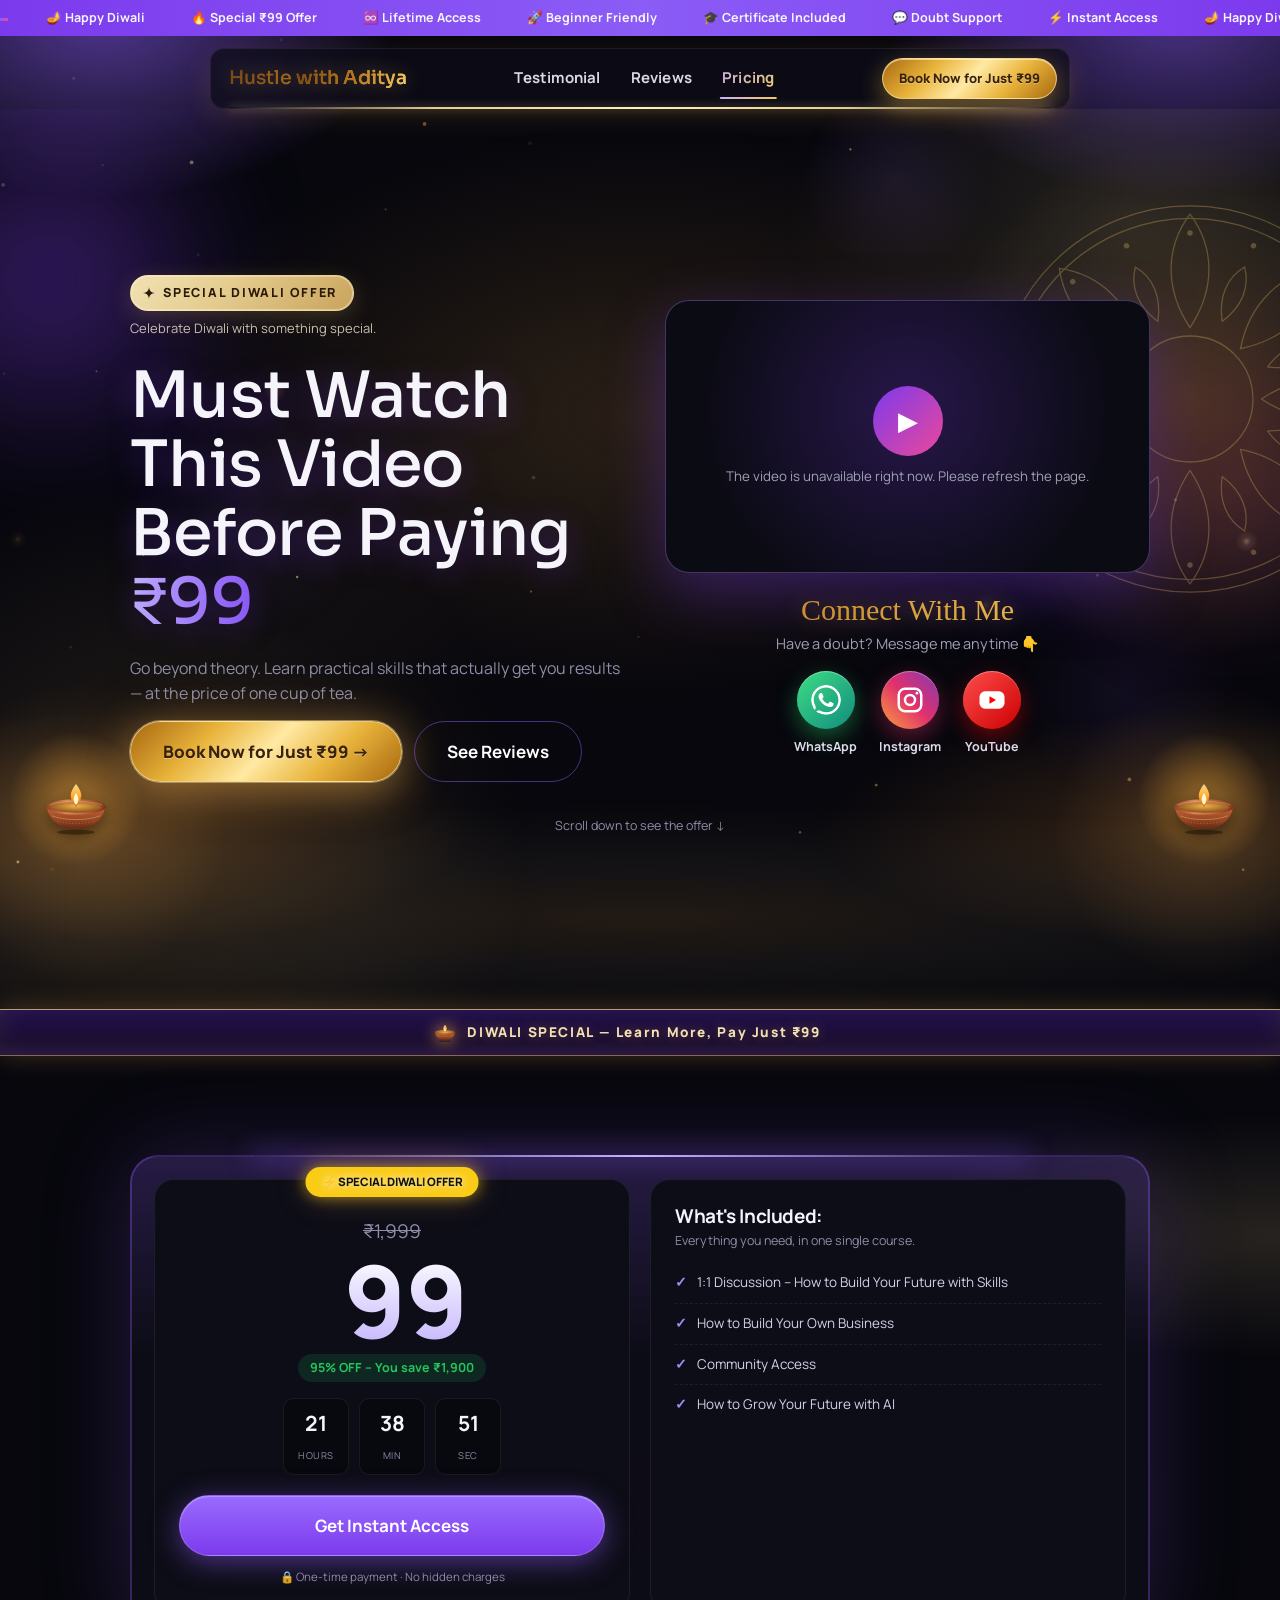
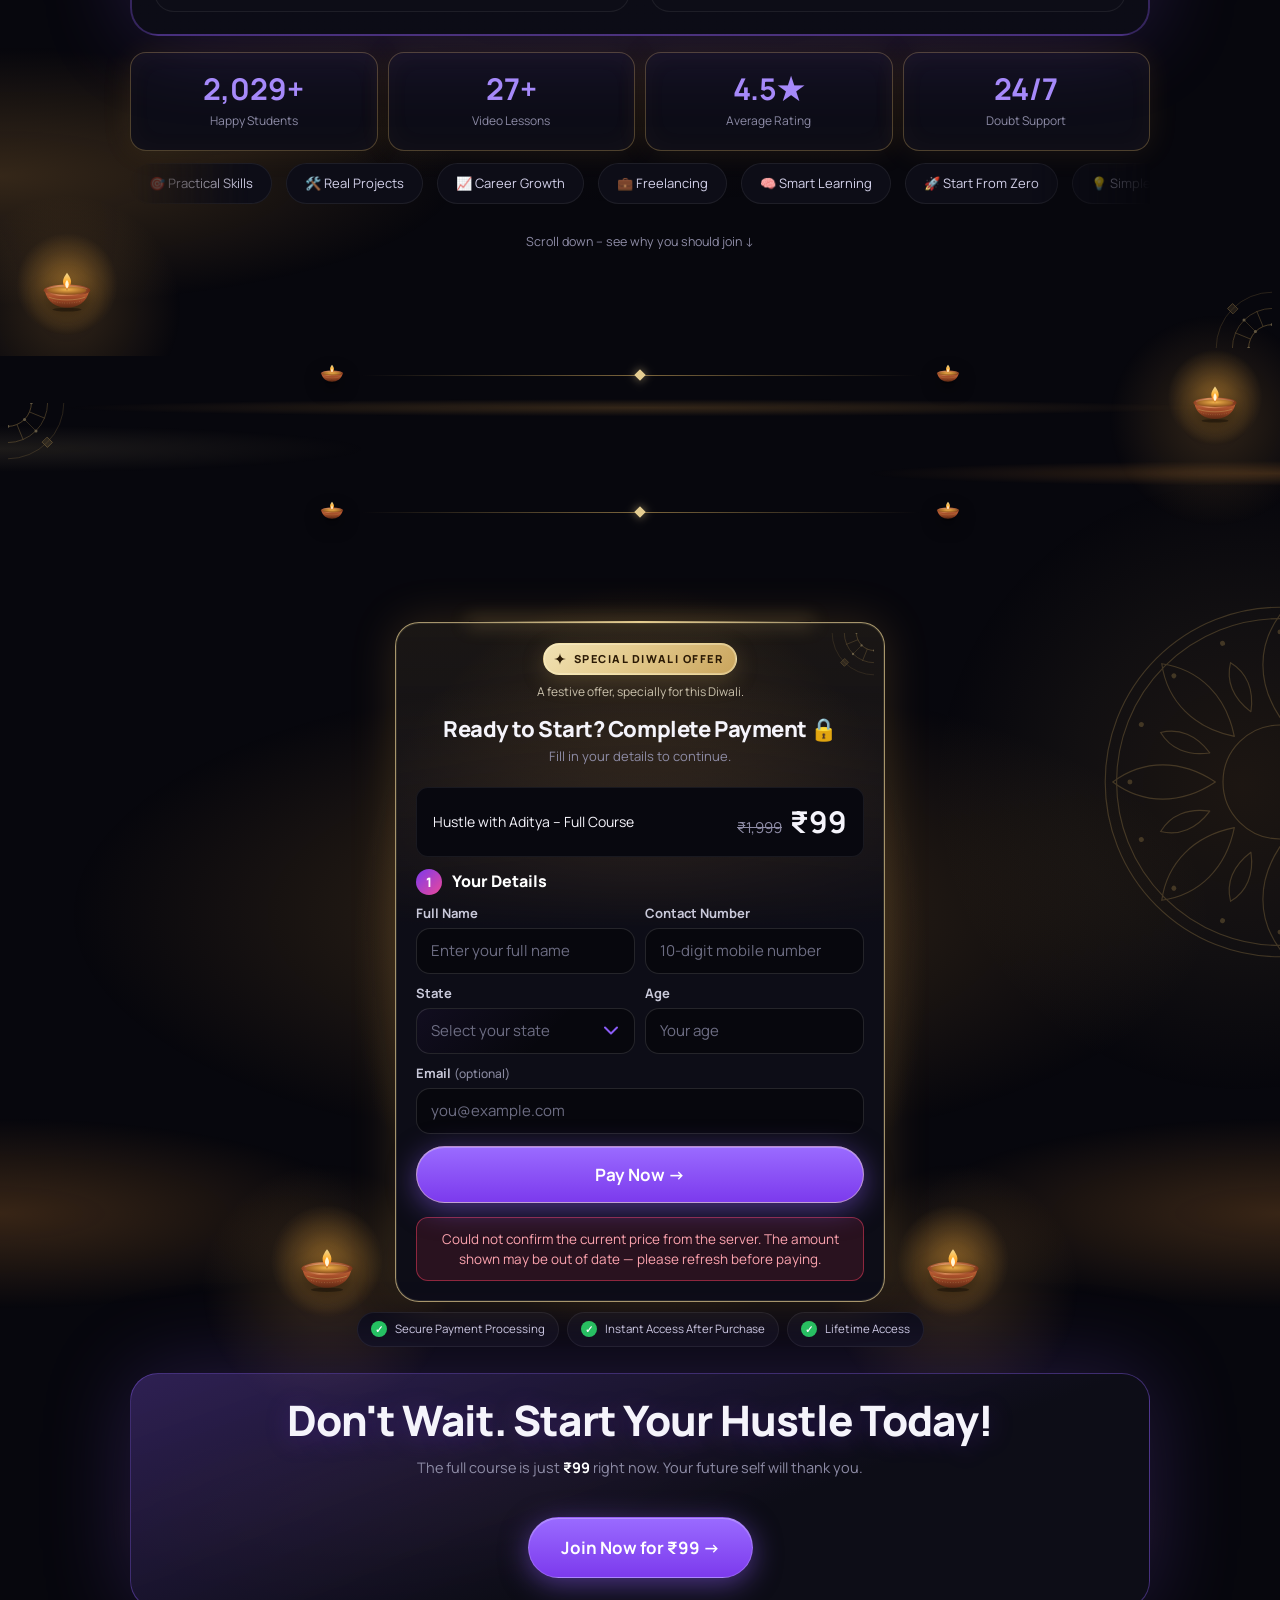
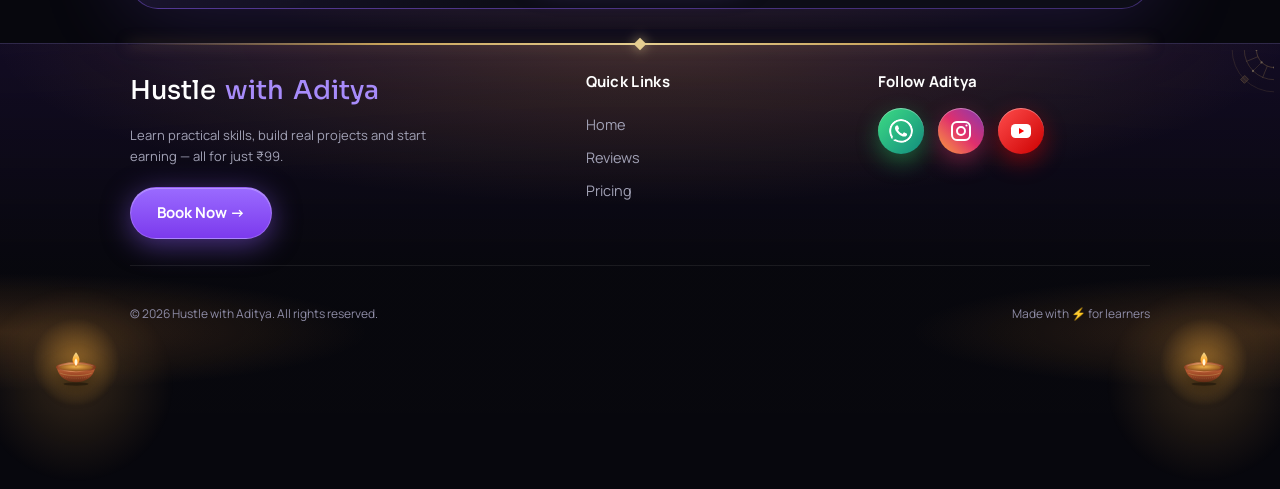
<file: index.html>
<!DOCTYPE html>
<html lang="en">
<head>
<meta charset="UTF-8">
<meta name="viewport" content="width=device-width, initial-scale=1">
<title>Hustle with Aditya – Only ₹99</title>
<meta name="description" content="Learn a high-income skill for just ₹99. Beginner friendly, practical, lifetime access.">
<link href="https://fonts.googleapis.com/css2?family=Manrope:wght@400;500;600;700;800&display=swap" rel="stylesheet">

<link href="https://fonts.googleapis.com/css2?family=Sora:wght@400;500;600;700&display=swap" rel="stylesheet">
<link rel="icon" href="data:image/svg+xml,%3Csvg xmlns=%27http://www.w3.org/2000/svg%27 viewBox=%270 0 100 100%27%3E%3Ctext y=%27.9em%27 font-size=%2790%27%3E⚡%3C/text%3E%3C/svg%3E">
<link rel="stylesheet" href="css/main.css">
<link rel="stylesheet" href="css/custom.css">
<link rel="stylesheet" href="css/diwali.css"> <!-- DIWALI: delete this line + class="diwali" on <body> after Diwali -->
</head>
<body class="diwali">
<canvas class="dw dw-dust" aria-hidden="true"></canvas>
<div class="progress" id="progress"></div>

<!-- ============ TOP TICKER ============ -->
<div class="ticker"><div class="move">
  <span class="dw">🪔 Happy Diwali</span><span>🔥 Special ₹99 Offer</span><span>♾️ Lifetime Access</span><span>🚀 Beginner Friendly</span><span>🎓 Certificate Included</span><span>💬 Doubt Support</span><span>⚡ Instant Access</span>
  <span class="dw">🪔 Happy Diwali</span><span>🔥 Special ₹99 Offer</span><span>♾️ Lifetime Access</span><span>🚀 Beginner Friendly</span><span>🎓 Certificate Included</span><span>💬 Doubt Support</span><span>⚡ Instant Access</span>
</div></div>

<!-- ============ NAVBAR ============ -->
<header id="header">
  <div class="nav">
    <a href="#top" class="logo">Hustle <span>with Aditya</span></a>
    <div class="links" id="links">
      <a href="#reviews">Testimonial</a><a href="#reviews">Reviews</a><a href="#pay">Pricing</a>
    </div>
    <a href="#pay" class="btn btn-gold">Book Now<span class="long"> for Just ₹99</span></a>
    <button class="burger" id="burger" aria-label="Menu">☰</button>
  </div>
</header>

<!-- ======================================================= -->
<!-- PAGE 1 : ₹99 + ALL DETAILS                              -->
<!-- ======================================================= -->
<!-- ======================================================= -->
<!-- SCREEN 1 : HERO (heading + video)                       -->
<!-- ======================================================= -->
<section class="hero hero-screen" id="top">
  <div class="blob a"></div><div class="blob b"></div>
  <!-- DIWALI: warm light + light sweep + hidden rangoli -->
  <div class="dw dw-glow" aria-hidden="true"></div>
  <div class="dw dw-diya hero-diya" aria-hidden="true"><svg viewBox="0 0 120 90" focusable="false"><defs>
<linearGradient id="tch" x1="0" y1="0" x2="0" y2="1"><stop offset="0" stop-color="#C8683A"/><stop offset=".55" stop-color="#9A4524"/><stop offset="1" stop-color="#5E2A14"/></linearGradient>
<linearGradient id="rmh" x1="0" y1="0" x2="1" y2="0"><stop offset="0" stop-color="#8F4020"/><stop offset=".35" stop-color="#D98B5A"/><stop offset=".6" stop-color="#C46F42"/><stop offset="1" stop-color="#7C3419"/></linearGradient>
<radialGradient id="olh" cx=".5" cy=".4" r=".7"><stop offset="0" stop-color="#F2B24A"/><stop offset="1" stop-color="#7A3E12"/></radialGradient>
<linearGradient id="flh" x1="0" y1="0" x2="0" y2="1"><stop offset="0" stop-color="#FFE7A0" stop-opacity=".9"/><stop offset=".5" stop-color="#FFB236"/><stop offset="1" stop-color="#F26B10"/></linearGradient></defs>
<ellipse cx="60" cy="84" rx="30" ry="4" fill="#000" opacity=".35"/>
<path d="M14 44C18 70 40 80 60 80S102 70 106 44C92 54 28 54 14 44Z" fill="url(#tch)"/>
<path d="M22 58C40 66 80 66 98 58" fill="none" stroke="#C9A45C" stroke-width="1.3" opacity=".75"/>
<path d="M30 66C46 72 74 72 90 66" fill="none" stroke="#E5CD91" stroke-width=".8" stroke-dasharray="1.5 3.5" opacity=".6"/>
<ellipse cx="60" cy="44" rx="48" ry="12" fill="url(#rmh)"/>
<ellipse cx="60" cy="44.5" rx="40" ry="8.6" fill="url(#olh)"/>
<path d="M18 41C34 34 86 34 102 41" fill="none" stroke="#FFD9AE" stroke-width="1" opacity=".5"/>
<path d="M60 45Q59 41 60 36Q61 41 60 45Z" fill="#2a160a"/>
<g class="dw-fl"><path d="M60 8C69 20 73 30 60 42C47 30 51 20 60 8Z" fill="url(#flh)"/><path d="M60 22C65 29 65 35 60 41C55 35 55 29 60 22Z" fill="#FFF6D6"/></g></svg></div>
  <div class="dw dw-diya hero-diya2" aria-hidden="true"><svg viewBox="0 0 120 90" focusable="false"><defs>
<linearGradient id="tcr" x1="0" y1="0" x2="0" y2="1"><stop offset="0" stop-color="#C8683A"/><stop offset=".55" stop-color="#9A4524"/><stop offset="1" stop-color="#5E2A14"/></linearGradient>
<linearGradient id="rmr" x1="0" y1="0" x2="1" y2="0"><stop offset="0" stop-color="#8F4020"/><stop offset=".35" stop-color="#D98B5A"/><stop offset=".6" stop-color="#C46F42"/><stop offset="1" stop-color="#7C3419"/></linearGradient>
<radialGradient id="olr" cx=".5" cy=".4" r=".7"><stop offset="0" stop-color="#F2B24A"/><stop offset="1" stop-color="#7A3E12"/></radialGradient>
<linearGradient id="flr" x1="0" y1="0" x2="0" y2="1"><stop offset="0" stop-color="#FFE7A0" stop-opacity=".9"/><stop offset=".5" stop-color="#FFB236"/><stop offset="1" stop-color="#F26B10"/></linearGradient></defs>
<ellipse cx="60" cy="84" rx="30" ry="4" fill="#000" opacity=".35"/>
<path d="M14 44C18 70 40 80 60 80S102 70 106 44C92 54 28 54 14 44Z" fill="url(#tcr)"/>
<path d="M22 58C40 66 80 66 98 58" fill="none" stroke="#C9A45C" stroke-width="1.3" opacity=".75"/>
<path d="M30 66C46 72 74 72 90 66" fill="none" stroke="#E5CD91" stroke-width=".8" stroke-dasharray="1.5 3.5" opacity=".6"/>
<ellipse cx="60" cy="44" rx="48" ry="12" fill="url(#rmr)"/>
<ellipse cx="60" cy="44.5" rx="40" ry="8.6" fill="url(#olr)"/>
<path d="M18 41C34 34 86 34 102 41" fill="none" stroke="#FFD9AE" stroke-width="1" opacity=".5"/>
<path d="M60 45Q59 41 60 36Q61 41 60 45Z" fill="#2a160a"/>
<g class="dw-fl"><path d="M60 8C69 20 73 30 60 42C47 30 51 20 60 8Z" fill="url(#flr)"/><path d="M60 22C65 29 65 35 60 41C55 35 55 29 60 22Z" fill="#FFF6D6"/></g></svg></div>
  <div class="dw dw-sweep" aria-hidden="true"></div>
  <div class="dw dw-rgwrap hero-rg" aria-hidden="true"><svg class="dw-rg" viewBox="-100 -100 200 200" fill="none" stroke="currentColor" stroke-width=".6" stroke-linecap="round"><g><circle class="d" pathLength="1" style="--i:1" r="92"/><circle class="d" pathLength="1" style="--i:2" r="86"/><circle class="d" pathLength="1" style="--i:3" r="30"/><path class="d" pathLength="1" style="--i:4" d="M0-34C12-52 12-72 0-88C-12-72-12-52 0-34Z" transform="rotate(0)"/><path class="d" pathLength="1" style="--i:5" d="M0-34C12-52 12-72 0-88C-12-72-12-52 0-34Z" transform="rotate(45)"/><path class="d" pathLength="1" style="--i:6" d="M0-34C12-52 12-72 0-88C-12-72-12-52 0-34Z" transform="rotate(90)"/><path class="d" pathLength="1" style="--i:7" d="M0-34C12-52 12-72 0-88C-12-72-12-52 0-34Z" transform="rotate(135)"/><path class="d" pathLength="1" style="--i:8" d="M0-34C12-52 12-72 0-88C-12-72-12-52 0-34Z" transform="rotate(180)"/><path class="d" pathLength="1" style="--i:9" d="M0-34C12-52 12-72 0-88C-12-72-12-52 0-34Z" transform="rotate(225)"/><path class="d" pathLength="1" style="--i:10" d="M0-34C12-52 12-72 0-88C-12-72-12-52 0-34Z" transform="rotate(270)"/><path class="d" pathLength="1" style="--i:11" d="M0-34C12-52 12-72 0-88C-12-72-12-52 0-34Z" transform="rotate(315)"/><path class="d" pathLength="1" style="--i:12" d="M0-40C6-50 6-60 0-68C-6-60-6-50 0-40Z" transform="rotate(22.5)"/><path class="d" pathLength="1" style="--i:13" d="M0-40C6-50 6-60 0-68C-6-60-6-50 0-40Z" transform="rotate(67.5)"/><path class="d" pathLength="1" style="--i:14" d="M0-40C6-50 6-60 0-68C-6-60-6-50 0-40Z" transform="rotate(112.5)"/><path class="d" pathLength="1" style="--i:15" d="M0-40C6-50 6-60 0-68C-6-60-6-50 0-40Z" transform="rotate(157.5)"/><path class="d" pathLength="1" style="--i:16" d="M0-40C6-50 6-60 0-68C-6-60-6-50 0-40Z" transform="rotate(202.5)"/><path class="d" pathLength="1" style="--i:17" d="M0-40C6-50 6-60 0-68C-6-60-6-50 0-40Z" transform="rotate(247.5)"/><path class="d" pathLength="1" style="--i:18" d="M0-40C6-50 6-60 0-68C-6-60-6-50 0-40Z" transform="rotate(292.5)"/><path class="d" pathLength="1" style="--i:19" d="M0-40C6-50 6-60 0-68C-6-60-6-50 0-40Z" transform="rotate(337.5)"/></g><g fill="currentColor" stroke="none"><circle class="dt" r="1.3" cx="0" cy="-79" transform="rotate(0.0)"/><circle class="dt" r="1.3" cx="0" cy="-79" transform="rotate(22.5)"/><circle class="dt" r="1.3" cx="0" cy="-79" transform="rotate(45.0)"/><circle class="dt" r="1.3" cx="0" cy="-79" transform="rotate(67.5)"/><circle class="dt" r="1.3" cx="0" cy="-79" transform="rotate(90.0)"/><circle class="dt" r="1.3" cx="0" cy="-79" transform="rotate(112.5)"/><circle class="dt" r="1.3" cx="0" cy="-79" transform="rotate(135.0)"/><circle class="dt" r="1.3" cx="0" cy="-79" transform="rotate(157.5)"/><circle class="dt" r="1.3" cx="0" cy="-79" transform="rotate(180.0)"/><circle class="dt" r="1.3" cx="0" cy="-79" transform="rotate(202.5)"/><circle class="dt" r="1.3" cx="0" cy="-79" transform="rotate(225.0)"/><circle class="dt" r="1.3" cx="0" cy="-79" transform="rotate(247.5)"/><circle class="dt" r="1.3" cx="0" cy="-79" transform="rotate(270.0)"/><circle class="dt" r="1.3" cx="0" cy="-79" transform="rotate(292.5)"/><circle class="dt" r="1.3" cx="0" cy="-79" transform="rotate(315.0)"/><circle class="dt" r="1.3" cx="0" cy="-79" transform="rotate(337.5)"/></g></svg></div>
  <div class="wrap">
    <!-- HERO: text on left, video on right -->
    <div class="hero-split">
      <div class="hero-copy">
        <div class="dw dw-offer" data-offer><span class="dw-pill"><svg viewBox="0 0 24 24" aria-hidden="true"><path fill="currentColor" d="M12 0C12.8 8 16 11.2 24 12C16 12.8 12.8 16 12 24C11.2 16 8 12.8 0 12C8 11.2 11.2 8 12 0Z"/></svg>SPECIAL DIWALI OFFER</span><span class="dw-sub">Celebrate Diwali with something special.</span></div>
        <h1 class="must-watch-heading">Must Watch This Video Before Paying <span class="gt">₹99</span></h1>
        <p class="lead">Go beyond theory. Learn practical skills that actually get you results — at the price of one cup of tea.</p>
        <div class="cta-row">
          <a href="#pay" class="btn lg pulse btn-gold">Book Now for Just ₹99 →</a>
          <a href="#reviews" class="btn lg ghost">See Reviews</a>
        </div>
      </div>

      <!-- VIDEO AREA: the hero video is set from the Super Admin (Bunny.net) and loaded by js/modules/video.js -->
      <div class="hero-video">
        <div class="video-box" id="videoBox">
          <div class="video-ph" id="heroVideoMsg" role="status"><span class="play">▶</span><small>Loading video…</small></div>
        </div>

        <!-- CONNECT WITH ME -->
        <div class="connect">
          <div class="connect-title">Connect With Me</div>
          <p class="connect-sub">Have a doubt? Message me anytime 👇</p>
          <div class="connect-icons">
            <a class="soc wa" href="https://wa.me/917052866594?text=Hi%20Aditya%2C%20I%20want%20to%20know%20more%20about%20the%20course." target="_blank" rel="noopener noreferrer" aria-label="Chat on WhatsApp"><svg viewBox="0 0 24 24" aria-hidden="true"><path fill="#fff" d="M17.472 14.382c-.297-.149-1.758-.867-2.03-.967-.273-.099-.471-.148-.67.15-.197.297-.767.966-.94 1.164-.173.199-.347.223-.644.075-.297-.15-1.255-.463-2.39-1.475-.883-.788-1.48-1.761-1.653-2.059-.173-.297-.018-.458.13-.606.134-.133.298-.347.446-.52.149-.174.198-.298.298-.497.099-.198.05-.371-.025-.52-.075-.149-.669-1.612-.916-2.207-.242-.579-.487-.5-.669-.51-.173-.008-.371-.01-.57-.01-.198 0-.52.074-.792.372-.272.297-1.04 1.016-1.04 2.479 0 1.462 1.065 2.875 1.213 3.074.149.198 2.096 3.2 5.077 4.487.709.306 1.262.489 1.694.625.712.227 1.36.195 1.871.118.571-.085 1.758-.719 2.006-1.413.248-.694.248-1.289.173-1.413-.074-.124-.272-.198-.57-.347m-5.421 7.403h-.004a9.87 9.87 0 01-5.031-1.378l-.361-.214-3.741.982.998-3.648-.235-.374a9.86 9.86 0 01-1.51-5.26c.001-5.45 4.436-9.884 9.888-9.884 2.64 0 5.122 1.03 6.988 2.898a9.825 9.825 0 012.893 6.994c-.003 5.45-4.437 9.884-9.885 9.884m8.413-18.297A11.815 11.815 0 0012.05 0C5.495 0 .16 5.335.157 11.892c0 2.096.547 4.142 1.588 5.945L.057 24l6.305-1.654a11.882 11.882 0 005.683 1.448h.005c6.554 0 11.89-5.335 11.893-11.893a11.821 11.821 0 00-3.48-8.413Z"/></svg><span>WhatsApp</span></a>
            <a class="soc ig" href="https://www.instagram.com/hustlewithaditya_/" target="_blank" rel="noopener noreferrer" aria-label="Follow on Instagram"><svg viewBox="0 0 24 24" aria-hidden="true" fill="none" stroke="#fff" stroke-width="2" stroke-linecap="round" stroke-linejoin="round"><rect x="3" y="3" width="18" height="18" rx="5"/><circle cx="12" cy="12" r="4"/><circle cx="17.5" cy="6.5" r="1.1" fill="#fff" stroke="none"/></svg><span>Instagram</span></a>
            <a class="soc yt" href="https://youtube.com/@adityasriv_19" target="_blank" rel="noopener noreferrer" aria-label="Watch on YouTube"><svg viewBox="0 0 24 24" aria-hidden="true"><rect x="2" y="5" width="20" height="14" rx="4.5" fill="#fff"/><path d="M10 9l5.2 3L10 15z" fill="#ff0000"/></svg><span>YouTube</span></a>
          </div>
        </div>
      </div>
    </div>
    <div class="scroll scroll-hero">Scroll down to see the offer ↓</div>
  </div>
</section>

<!-- DIWALI: offer strip below hero -->
<div class="dw dw-strip" data-offer><span>🪔 DIWALI SPECIAL — Learn More, Pay Just ₹99</span></div>

<!-- ======================================================= -->
<!-- SCREEN 2 : PRICE + WHAT'S INCLUDED + STATS               -->
<!-- ======================================================= -->
<section class="hero hero-screen offer-screen" id="offer">
  <div class="dw dw-orn br" aria-hidden="true"></div>
  <div class="wrap">
    <div class="frame reveal">
      <i class="dw dw-spark" aria-hidden="true"><svg viewBox="0 0 24 24"><path fill="currentColor" d="M12 0C12.8 8 16 11.2 24 12C16 12.8 12.8 16 12 24C11.2 16 8 12.8 0 12C8 11.2 11.2 8 12 0Z"/></svg></i>
      <div class="fgrid">
        <div class="pricebox">
          <div class="tag" data-offer>⚡ SPECIAL<span class="dw"> DIWALI</span> OFFER</div>
          <div class="old" data-compare data-list-price>₹1,999</div>
          <div class="price"><sup data-cur>₹</sup><span data-price-num>99</span></div>
          <div class="save" data-compare data-save>95% OFF – You save ₹1,900</div>
          <div class="timer" data-offer>
            <div><b id="cd-h">00</b><small>Hours</small></div>
            <div><b id="cd-m">00</b><small>Min</small></div>
            <div><b id="cd-s">00</b><small>Sec</small></div>
          </div>
          <a href="#pay" class="btn full lg">Get Instant Access</a>
          <div class="left-note">🔒 One-time payment · No hidden charges</div>
        </div>
        <div class="inc">
          <h3>What's Included:</h3>
          <p class="s">Everything you need, in one single course.</p>
          <ul>
            <li>1:1 Discussion – How to Build Your Future with Skills</li>
            <li>How to Build Your Own Business</li>
            <li>Community Access</li>
            <li>How to Grow Your Future with AI</li>
          </ul>
        </div>
      </div>
    </div>

    <div class="stats">
      <div class="card stat reveal"><b data-count="2169" data-suffix="+">0</b><small>Happy Students</small></div>
      <div class="card stat reveal"><b data-count="30" data-suffix="+">0</b><small>Video Lessons</small></div>
      <div class="card stat reveal"><b data-count="4.9" data-dec="1" data-suffix="★">0</b><small>Average Rating</small></div>
      <div class="card stat reveal"><b>24/7</b><small>Doubt Support</small></div>
    </div>

    <div class="skills"><div class="move">
      <span>🎯 Practical Skills</span><span>🛠️ Real Projects</span><span>📈 Career Growth</span><span>💼 Freelancing</span><span>🧠 Smart Learning</span><span>🚀 Start From Zero</span><span>💡 Simple Language</span>
      <span>🎯 Practical Skills</span><span>🛠️ Real Projects</span><span>📈 Career Growth</span><span>💼 Freelancing</span><span>🧠 Smart Learning</span><span>🚀 Start From Zero</span><span>💡 Simple Language</span>
    </div></div>
    <div class="scroll">Scroll down – see why you should join ↓</div>
  </div>
</section>

<!-- ======================================================= -->
<!-- PAGE 3 : TESTIMONIALS + PAYMENT                         -->
<!-- ======================================================= -->
<div class="dw dw-divider" aria-hidden="true"></div>
<section class="section social-proof" id="reviews">
  <div class="dw dw-orn tl" aria-hidden="true"></div>
  <div class="wrap">
    <div id="tWrap" hidden>
      <div class="label">Social Proof</div>
      <h2 class="sp-title reveal show">Real People. Real Proof.<br><span class="gt">See What Real Learners Have Done.</span></h2>
      <p class="sub reveal show">Hear it from learners themselves.</p>
      <div class="tgrid" id="tGrid"></div>
    </div>
  </div>
</section>

<div class="dw dw-divider" aria-hidden="true"></div>

<section class="section" id="payment-section" style="padding-top:30px">
  <div class="dw dw-glow g2" aria-hidden="true"></div>
  <div class="dw dw-diya pay-diya" aria-hidden="true"><svg viewBox="0 0 120 90" focusable="false"><defs>
<linearGradient id="tcp" x1="0" y1="0" x2="0" y2="1"><stop offset="0" stop-color="#C8683A"/><stop offset=".55" stop-color="#9A4524"/><stop offset="1" stop-color="#5E2A14"/></linearGradient>
<linearGradient id="rmp" x1="0" y1="0" x2="1" y2="0"><stop offset="0" stop-color="#8F4020"/><stop offset=".35" stop-color="#D98B5A"/><stop offset=".6" stop-color="#C46F42"/><stop offset="1" stop-color="#7C3419"/></linearGradient>
<radialGradient id="olp" cx=".5" cy=".4" r=".7"><stop offset="0" stop-color="#F2B24A"/><stop offset="1" stop-color="#7A3E12"/></radialGradient>
<linearGradient id="flp" x1="0" y1="0" x2="0" y2="1"><stop offset="0" stop-color="#FFE7A0" stop-opacity=".9"/><stop offset=".5" stop-color="#FFB236"/><stop offset="1" stop-color="#F26B10"/></linearGradient></defs>
<ellipse cx="60" cy="84" rx="30" ry="4" fill="#000" opacity=".35"/>
<path d="M14 44C18 70 40 80 60 80S102 70 106 44C92 54 28 54 14 44Z" fill="url(#tcp)"/>
<path d="M22 58C40 66 80 66 98 58" fill="none" stroke="#C9A45C" stroke-width="1.3" opacity=".75"/>
<path d="M30 66C46 72 74 72 90 66" fill="none" stroke="#E5CD91" stroke-width=".8" stroke-dasharray="1.5 3.5" opacity=".6"/>
<ellipse cx="60" cy="44" rx="48" ry="12" fill="url(#rmp)"/>
<ellipse cx="60" cy="44.5" rx="40" ry="8.6" fill="url(#olp)"/>
<path d="M18 41C34 34 86 34 102 41" fill="none" stroke="#FFD9AE" stroke-width="1" opacity=".5"/>
<path d="M60 45Q59 41 60 36Q61 41 60 45Z" fill="#2a160a"/>
<g class="dw-fl"><path d="M60 8C69 20 73 30 60 42C47 30 51 20 60 8Z" fill="url(#flp)"/><path d="M60 22C65 29 65 35 60 41C55 35 55 29 60 22Z" fill="#FFF6D6"/></g></svg></div>
  <div class="dw dw-rgwrap pay-rg" aria-hidden="true"><svg class="dw-rg" viewBox="-100 -100 200 200" fill="none" stroke="currentColor" stroke-width=".6" stroke-linecap="round"><g><circle class="d" pathLength="1" style="--i:1" r="92"/><circle class="d" pathLength="1" style="--i:2" r="86"/><circle class="d" pathLength="1" style="--i:3" r="30"/><path class="d" pathLength="1" style="--i:4" d="M0-34C12-52 12-72 0-88C-12-72-12-52 0-34Z" transform="rotate(0)"/><path class="d" pathLength="1" style="--i:5" d="M0-34C12-52 12-72 0-88C-12-72-12-52 0-34Z" transform="rotate(45)"/><path class="d" pathLength="1" style="--i:6" d="M0-34C12-52 12-72 0-88C-12-72-12-52 0-34Z" transform="rotate(90)"/><path class="d" pathLength="1" style="--i:7" d="M0-34C12-52 12-72 0-88C-12-72-12-52 0-34Z" transform="rotate(135)"/><path class="d" pathLength="1" style="--i:8" d="M0-34C12-52 12-72 0-88C-12-72-12-52 0-34Z" transform="rotate(180)"/><path class="d" pathLength="1" style="--i:9" d="M0-34C12-52 12-72 0-88C-12-72-12-52 0-34Z" transform="rotate(225)"/><path class="d" pathLength="1" style="--i:10" d="M0-34C12-52 12-72 0-88C-12-72-12-52 0-34Z" transform="rotate(270)"/><path class="d" pathLength="1" style="--i:11" d="M0-34C12-52 12-72 0-88C-12-72-12-52 0-34Z" transform="rotate(315)"/><path class="d" pathLength="1" style="--i:12" d="M0-40C6-50 6-60 0-68C-6-60-6-50 0-40Z" transform="rotate(22.5)"/><path class="d" pathLength="1" style="--i:13" d="M0-40C6-50 6-60 0-68C-6-60-6-50 0-40Z" transform="rotate(67.5)"/><path class="d" pathLength="1" style="--i:14" d="M0-40C6-50 6-60 0-68C-6-60-6-50 0-40Z" transform="rotate(112.5)"/><path class="d" pathLength="1" style="--i:15" d="M0-40C6-50 6-60 0-68C-6-60-6-50 0-40Z" transform="rotate(157.5)"/><path class="d" pathLength="1" style="--i:16" d="M0-40C6-50 6-60 0-68C-6-60-6-50 0-40Z" transform="rotate(202.5)"/><path class="d" pathLength="1" style="--i:17" d="M0-40C6-50 6-60 0-68C-6-60-6-50 0-40Z" transform="rotate(247.5)"/><path class="d" pathLength="1" style="--i:18" d="M0-40C6-50 6-60 0-68C-6-60-6-50 0-40Z" transform="rotate(292.5)"/><path class="d" pathLength="1" style="--i:19" d="M0-40C6-50 6-60 0-68C-6-60-6-50 0-40Z" transform="rotate(337.5)"/></g><g fill="currentColor" stroke="none"><circle class="dt" r="1.3" cx="0" cy="-79" transform="rotate(0.0)"/><circle class="dt" r="1.3" cx="0" cy="-79" transform="rotate(22.5)"/><circle class="dt" r="1.3" cx="0" cy="-79" transform="rotate(45.0)"/><circle class="dt" r="1.3" cx="0" cy="-79" transform="rotate(67.5)"/><circle class="dt" r="1.3" cx="0" cy="-79" transform="rotate(90.0)"/><circle class="dt" r="1.3" cx="0" cy="-79" transform="rotate(112.5)"/><circle class="dt" r="1.3" cx="0" cy="-79" transform="rotate(135.0)"/><circle class="dt" r="1.3" cx="0" cy="-79" transform="rotate(157.5)"/><circle class="dt" r="1.3" cx="0" cy="-79" transform="rotate(180.0)"/><circle class="dt" r="1.3" cx="0" cy="-79" transform="rotate(202.5)"/><circle class="dt" r="1.3" cx="0" cy="-79" transform="rotate(225.0)"/><circle class="dt" r="1.3" cx="0" cy="-79" transform="rotate(247.5)"/><circle class="dt" r="1.3" cx="0" cy="-79" transform="rotate(270.0)"/><circle class="dt" r="1.3" cx="0" cy="-79" transform="rotate(292.5)"/><circle class="dt" r="1.3" cx="0" cy="-79" transform="rotate(315.0)"/><circle class="dt" r="1.3" cx="0" cy="-79" transform="rotate(337.5)"/></g></svg></div>
  <div class="wrap">
    <!-- PAYMENT -->
    <div class="pay reveal" id="pay">
      <div class="dw dw-orn tr" aria-hidden="true"></div>
      <div class="dw dw-offer compact" data-offer><span class="dw-pill"><svg viewBox="0 0 24 24" aria-hidden="true"><path fill="currentColor" d="M12 0C12.8 8 16 11.2 24 12C16 12.8 12.8 16 12 24C11.2 16 8 12.8 0 12C8 11.2 11.2 8 12 0Z"/></svg>SPECIAL DIWALI OFFER</span><span class="dw-sub">A festive offer, specially for this Diwali.</span></div>
      <h3>Ready to Start? Complete Payment 🔒</h3>
      <p class="s">Fill in your details to continue.</p>
      <div class="sum"><span>Hustle with Aditya – Full Course</span><span><s data-compare data-list-price>₹1,999</s><b>₹99</b></span></div>

      <!-- STEP 1 : CUSTOMER DETAILS -->
      <div class="step-title"><span>1</span>Your Details</div>
      <div class="details" id="details" novalidate>
        <div class="field">
          <label for="cName">Full Name</label>
          <input type="text" id="cName" placeholder="Enter your full name" autocomplete="name" maxlength="60">
          <small class="err" data-for="cName"></small>
        </div>
        <div class="field">
          <label for="cPhone">Contact Number</label>
          <input type="tel" id="cPhone" placeholder="10-digit mobile number" inputmode="numeric" autocomplete="tel-national" maxlength="10">
          <small class="err" data-for="cPhone"></small>
        </div>
        <div class="field">
          <label for="cState">State</label>
          <select id="cState" autocomplete="address-level1" required><option value="" disabled selected hidden>Select your state</option><option value="Andhra Pradesh">Andhra Pradesh</option><option value="Arunachal Pradesh">Arunachal Pradesh</option><option value="Assam">Assam</option><option value="Bihar">Bihar</option><option value="Chhattisgarh">Chhattisgarh</option><option value="Delhi">Delhi</option><option value="Goa">Goa</option><option value="Gujarat">Gujarat</option><option value="Haryana">Haryana</option><option value="Himachal Pradesh">Himachal Pradesh</option><option value="Jammu and Kashmir">Jammu and Kashmir</option><option value="Jharkhand">Jharkhand</option><option value="Karnataka">Karnataka</option><option value="Kerala">Kerala</option><option value="Madhya Pradesh">Madhya Pradesh</option><option value="Maharashtra">Maharashtra</option><option value="Manipur">Manipur</option><option value="Meghalaya">Meghalaya</option><option value="Mizoram">Mizoram</option><option value="Nagaland">Nagaland</option><option value="Odisha">Odisha</option><option value="Punjab">Punjab</option><option value="Rajasthan">Rajasthan</option><option value="Sikkim">Sikkim</option><option value="Tamil Nadu">Tamil Nadu</option><option value="Telangana">Telangana</option><option value="Tripura">Tripura</option><option value="Uttar Pradesh">Uttar Pradesh</option><option value="Uttarakhand">Uttarakhand</option><option value="West Bengal">West Bengal</option><option value="Outside India">Outside India</option></select>
          <small class="err" data-for="cState"></small>
        </div>
        <div class="field">
          <label for="cAge">Age</label>
          <input type="number" id="cAge" placeholder="Your age" min="13" max="100" inputmode="numeric">
          <small class="err" data-for="cAge"></small>
        </div>
        <div class="field field-wide">
          <label for="cEmail">Email <span class="opt">(optional)</span></label>
          <input type="email" id="cEmail" placeholder="you@example.com" autocomplete="email" inputmode="email" maxlength="80">
          <small class="err" data-for="cEmail"></small>
        </div>
      </div>

      <div class="hp" aria-hidden="true"><label for="cWebsite">Leave this empty</label><input id="cWebsite" name="website" type="text" tabindex="-1" autocomplete="off"></div>
            <button class="btn full lg pulse" id="payBtn" type="button">Pay Now →</button>
      <div class="pay-status" id="payStatus" role="status" aria-live="polite" hidden></div>
      <div class="pay-status" id="priceNote" role="status" hidden></div>
    </div>
    <div class="badges"><span>Secure Payment Processing</span><span>Instant Access After Purchase</span><span>Lifetime Access</span></div>
  </div>
</section>

<!-- ============ FINAL CTA ============ -->
<section class="dw-sec-final" style="padding:10px 0 20px">
  <div class="wrap">
    <div class="final reveal">
      <h2>Don't Wait. Start Your Hustle Today!</h2>
      <p class="sub">The full course is just <b style="color:#fff">₹99</b> right now. Your future self will thank you.</p>
      <a href="#pay" class="btn lg pulse">Join Now for ₹99 →</a>
    </div>
  </div>
</section>

<!-- ============ FOOTER ============ -->
<footer class="site-footer">
  <span class="dw dw-fdia" aria-hidden="true"></span>
  <div class="dw dw-orn tr" aria-hidden="true"></div>
  <div class="wrap">
    <div class="sf-top">
      <div class="sf-brand">
        <a href="#top" class="logo">Hustle <span>with Aditya</span></a>
        <p>Learn practical skills, build real projects and start earning — all for just ₹99.</p>
        <a href="#pay" class="btn">Book Now →</a>
      </div>
      <div class="sf-col">
        <h4>Quick Links</h4>
        <a href="#top">Home</a>
        <a href="#reviews">Reviews</a>
        <a href="#pay">Pricing</a>
      </div>
      <div class="sf-col">
        <h4>Follow Aditya</h4>
        <div class="sf-social">
          <a class="soc wa" href="https://wa.me/917052866594?text=Hi%20Aditya%2C%20I%20want%20to%20know%20more%20about%20the%20course." target="_blank" rel="noopener noreferrer" aria-label="Chat on WhatsApp"><svg viewBox="0 0 24 24" aria-hidden="true"><path fill="#fff" d="M17.472 14.382c-.297-.149-1.758-.867-2.03-.967-.273-.099-.471-.148-.67.15-.197.297-.767.966-.94 1.164-.173.199-.347.223-.644.075-.297-.15-1.255-.463-2.39-1.475-.883-.788-1.48-1.761-1.653-2.059-.173-.297-.018-.458.13-.606.134-.133.298-.347.446-.52.149-.174.198-.298.298-.497.099-.198.05-.371-.025-.52-.075-.149-.669-1.612-.916-2.207-.242-.579-.487-.5-.669-.51-.173-.008-.371-.01-.57-.01-.198 0-.52.074-.792.372-.272.297-1.04 1.016-1.04 2.479 0 1.462 1.065 2.875 1.213 3.074.149.198 2.096 3.2 5.077 4.487.709.306 1.262.489 1.694.625.712.227 1.36.195 1.871.118.571-.085 1.758-.719 2.006-1.413.248-.694.248-1.289.173-1.413-.074-.124-.272-.198-.57-.347m-5.421 7.403h-.004a9.87 9.87 0 01-5.031-1.378l-.361-.214-3.741.982.998-3.648-.235-.374a9.86 9.86 0 01-1.51-5.26c.001-5.45 4.436-9.884 9.888-9.884 2.64 0 5.122 1.03 6.988 2.898a9.825 9.825 0 012.893 6.994c-.003 5.45-4.437 9.884-9.885 9.884m8.413-18.297A11.815 11.815 0 0012.05 0C5.495 0 .16 5.335.157 11.892c0 2.096.547 4.142 1.588 5.945L.057 24l6.305-1.654a11.882 11.882 0 005.683 1.448h.005c6.554 0 11.89-5.335 11.893-11.893a11.821 11.821 0 00-3.48-8.413Z"/></svg></a>
          <a class="soc ig" href="https://www.instagram.com/hustlewithaditya_/" target="_blank" rel="noopener noreferrer" aria-label="Follow on Instagram"><svg viewBox="0 0 24 24" aria-hidden="true" fill="none" stroke="#fff" stroke-width="2" stroke-linecap="round" stroke-linejoin="round"><rect x="3" y="3" width="18" height="18" rx="5"/><circle cx="12" cy="12" r="4"/><circle cx="17.5" cy="6.5" r="1.1" fill="#fff" stroke="none"/></svg></a>
          <a class="soc yt" href="https://youtube.com/@adityasriv_19" target="_blank" rel="noopener noreferrer" aria-label="Watch on YouTube"><svg viewBox="0 0 24 24" aria-hidden="true"><rect x="2" y="5" width="20" height="14" rx="4.5" fill="#fff"/><path d="M10 9l5.2 3L10 15z" fill="#ff0000"/></svg></a>
        </div>
      </div>
    </div>
    <div class="sf-bottom">
      <small>© 2026 Hustle with Aditya. All rights reserved.</small>
      <small>Made with ⚡ for learners</small>
    </div>
  </div>
</footer>

<div class="sticky"><div><b>₹99</b><s data-compare data-list-price>₹1,999</s></div><a href="#pay" class="btn">Book Now</a></div>


<!-- scripts (config.js must be first) -->
<script src="https://checkout.razorpay.com/v1/checkout.js"></script>
<script src="js/config.js"></script>
<script src="js/modules/api.js"></script>
<script src="js/modules/navbar.js"></script>
<script src="js/modules/countdown.js"></script>
<script src="js/modules/counters.js"></script>
<script src="js/modules/reveal.js"></script>
<script src="js/modules/price.js"></script>
<script src="js/modules/video.js"></script>
<script src="js/modules/testimonials.js"></script>
<script src="js/modules/payment.js"></script>
<script src="js/pop.js"></script>
<script src="js/details.js"></script>
<script src="js/menu-close.js"></script>
<script src="js/diwali.js" defer></script> <!-- DIWALI -->
<script src="js/diwali-lights.js" defer></script> <!-- DIWALI LIGHTS -->

</body>
</html>
</file>
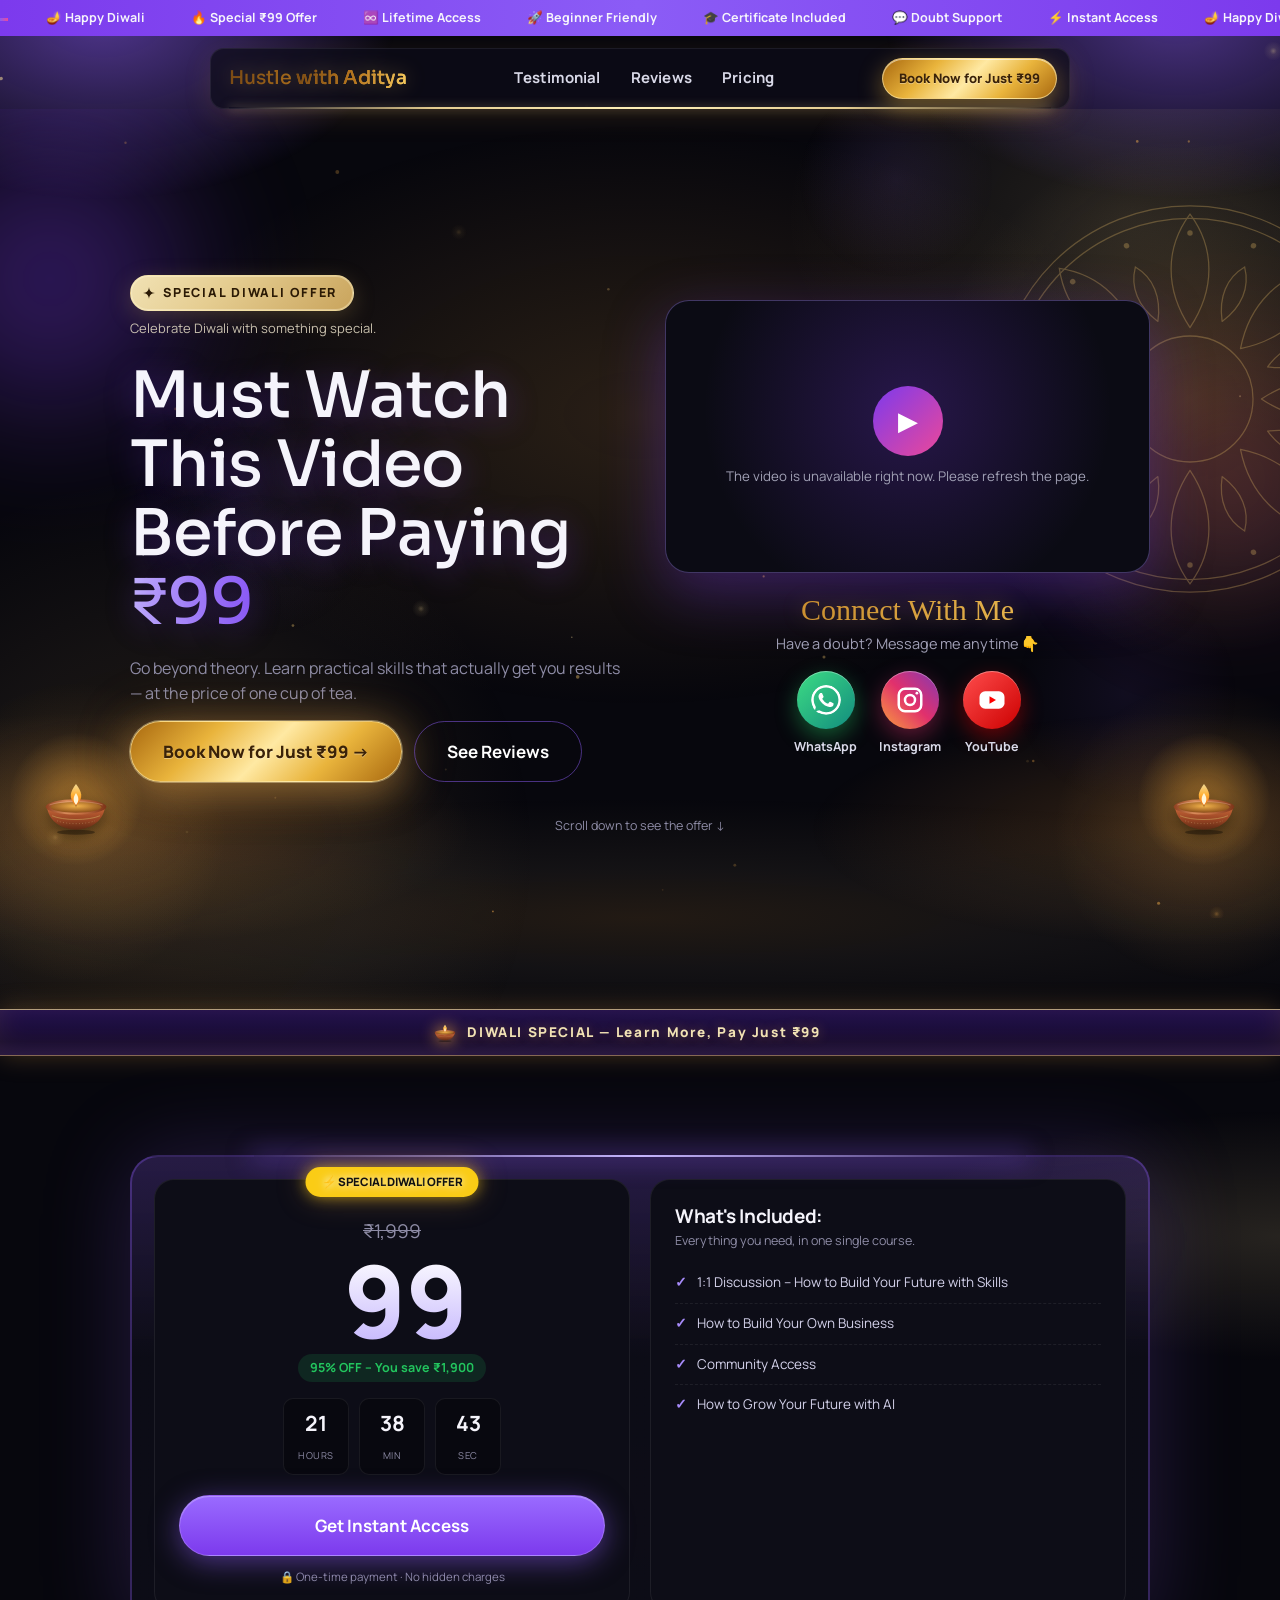
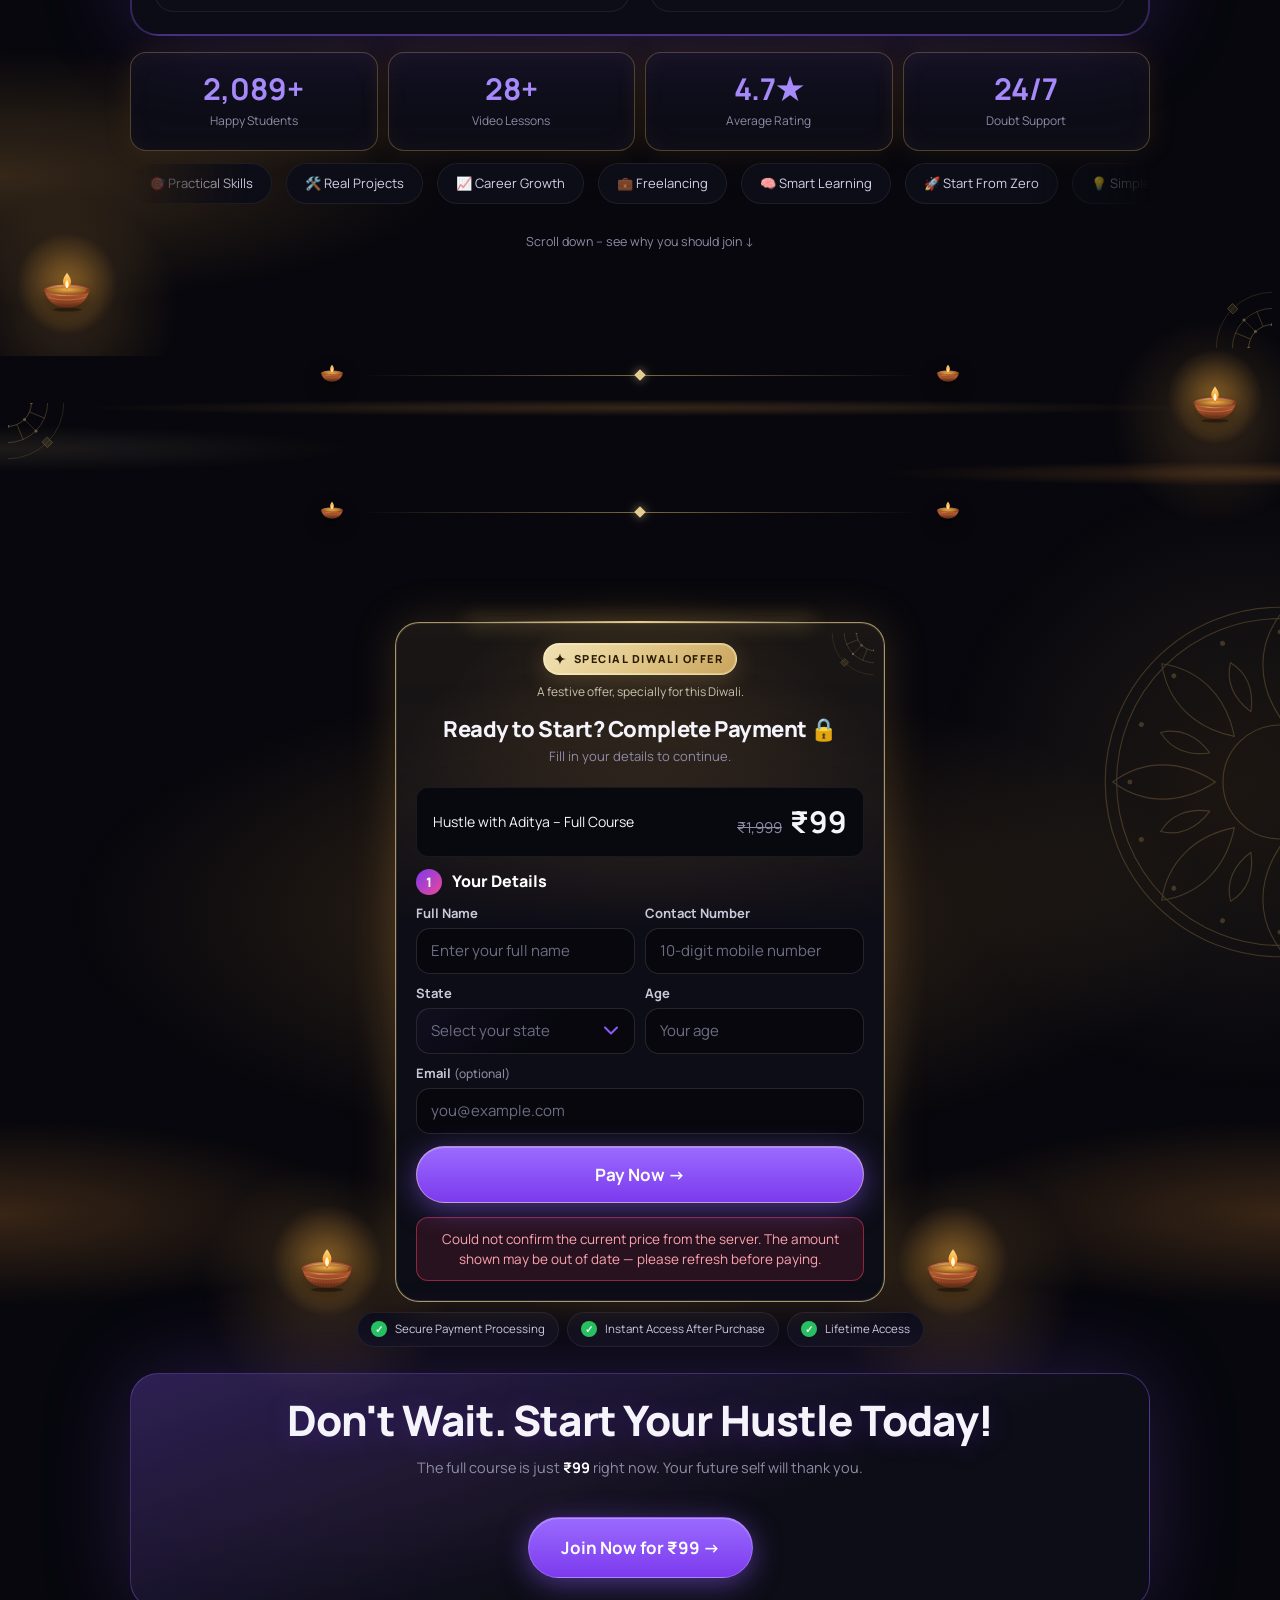
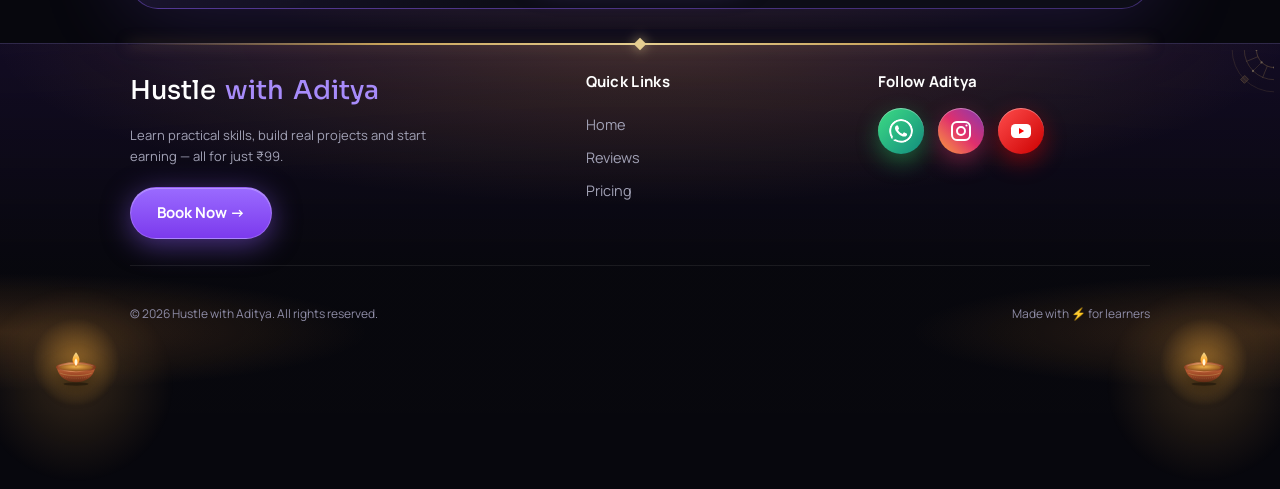
<file: thank-you.html>
<!DOCTYPE html>
<html lang="en">
<head>
<meta charset="UTF-8">
<meta name="viewport" content="width=device-width, initial-scale=1">
<meta name="robots" content="noindex, nofollow">
<title>Thank You – Hustle with Aditya</title>
<link href="https://fonts.googleapis.com/css2?family=Manrope:wght@400;500;600;700;800&display=swap" rel="stylesheet">
<link href="https://fonts.googleapis.com/css2?family=Sora:wght@400;500;600&display=swap" rel="stylesheet">
<link rel="icon" href="data:image/svg+xml,%3Csvg xmlns=%27http://www.w3.org/2000/svg%27 viewBox=%270 0 100 100%27%3E%3Ctext y=%27.9em%27 font-size=%2790%27%3E⚡%3C/text%3E%3C/svg%3E">
<link rel="stylesheet" href="css/main.css">
<link rel="stylesheet" href="css/custom.css">
</head>
<body class="ty-body">

<header id="header">
  <div class="nav">
    <a href="index.html" class="logo">Hustle <span>with Aditya</span></a>
  </div>
</header>

<main class="ty-main">
  <div class="blob a"></div><div class="blob b"></div>
  <div class="wrap">
    <div class="final ty-card" id="tyCard" hidden>
      <div class="ty-check" aria-hidden="true">
        <svg viewBox="0 0 24 24" fill="none" stroke="#fff" stroke-width="3" stroke-linecap="round" stroke-linejoin="round"><path d="M5 12.5l4.5 4.5L19 7.5"/></svg>
      </div>
      <h1 class="ty-title">Thank You!</h1>
      <p class="ty-sub">Your payment was received successfully.</p>
      <p class="ty-big">Our team will connect you within <b>24 hrs</b></p>

      <div class="ty-ss">
        <p>Please send your <b>payment screenshot</b> on WhatsApp so we can confirm faster.</p>
        <a class="soc wa ty-wa" id="tyWa" href="https://wa.me/917052866594?text=Hi%20Aditya%2C%20I%20have%20completed%20my%20payment.%20Sending%20the%20screenshot." target="_blank" rel="noopener noreferrer" aria-label="Send screenshot on WhatsApp">
          <svg viewBox="0 0 24 24" aria-hidden="true"><path fill="#fff" d="M17.472 14.382c-.297-.149-1.758-.867-2.03-.967-.273-.099-.471-.148-.67.15-.197.297-.767.966-.94 1.164-.173.199-.347.223-.644.075-.297-.15-1.255-.463-2.39-1.475-.883-.788-1.48-1.761-1.653-2.059-.173-.297-.018-.458.13-.606.134-.133.298-.347.446-.52.149-.174.198-.298.298-.497.099-.198.05-.371-.025-.52-.075-.149-.669-1.612-.916-2.207-.242-.579-.487-.5-.669-.51-.173-.008-.371-.01-.57-.01-.198 0-.52.074-.792.372-.272.297-1.04 1.016-1.04 2.479 0 1.462 1.065 2.875 1.213 3.074.149.198 2.096 3.2 5.077 4.487.709.306 1.262.489 1.694.625.712.227 1.36.195 1.871.118.571-.085 1.758-.719 2.006-1.413.248-.694.248-1.289.173-1.413-.074-.124-.272-.198-.57-.347m-5.421 7.403h-.004a9.87 9.87 0 01-5.031-1.378l-.361-.214-3.741.982.998-3.648-.235-.374a9.86 9.86 0 01-1.51-5.26c.001-5.45 4.436-9.884 9.888-9.884 2.64 0 5.122 1.03 6.988 2.898a9.825 9.825 0 012.893 6.994c-.003 5.45-4.437 9.884-9.885 9.884m8.413-18.297A11.815 11.815 0 0012.05 0C5.495 0 .16 5.335.157 11.892c0 2.096.547 4.142 1.588 5.945L.057 24l6.305-1.654a11.882 11.882 0 005.683 1.448h.005c6.554 0 11.89-5.335 11.893-11.893a11.821 11.821 0 00-3.48-8.413Z"/></svg>
          <span>Send Screenshot on WhatsApp</span>
        </a>
      </div>

      <a href="index.html" class="ty-back">← Back to home</a>
    </div>
  </div>
</main>

<script src="js/config.js"></script>
<script src="js/thank-you.js"></script>
</body>
</html>
</file>
<file: css/main.css>
/* ===== MAIN STYLESHEET – imports every part (order matters, responsive last) ===== */
@import url('base/variables.css');
@import url('base/base.css');
@import url('components/components.css');
@import url('layout/navbar.css');
@import url('sections/hero.css');
@import url('sections/why.css');
@import url('sections/curriculum.css');
@import url('sections/bonus.css');
@import url('sections/instructor.css');
@import url('sections/feedback.css');
@import url('sections/reviews.css');
@import url('sections/payment.css');
@import url('sections/faq.css');
@import url('layout/footer.css');
@import url('layout/responsive.css');
</file>
<file: css/custom.css>
/* =========================================================
   custom.css  (loaded AFTER main.css so it overrides it)
   1) Capsule (pill) buttons   2) Hero video layout
   ========================================================= */

/* ---------- 1. CAPSULE BUTTONS ---------- */
.btn,
a.btn,
button.btn {
  border-radius: 999px !important;
}
.btn.ghost { border-radius: 999px !important; }

/* glow/dark box around the main CTA row also becomes capsule */
.cta-row { border-radius: 999px; }

/* ---------- 2. HERO: TEXT LEFT + VIDEO RIGHT ---------- */
.hero-split {
  display: grid;
  grid-template-columns: 1.05fr 1fr;
  gap: 48px;
  align-items: center;
  text-align: left;
  margin-bottom: 56px;
}
.hero-copy { text-align: left; }
.hero-copy h1 { text-align: left; margin-left: 0; }
.hero-copy .lead { text-align: left; margin-left: 0; margin-right: 0; }
.hero-copy .cta-row { justify-content: flex-start; }
.hero-copy .chips { justify-content: flex-start; }

.hero h1.must-watch-heading {
  font-family: 'Sora', 'Manrope', sans-serif;
  font-weight: 500;
  line-height: 1.08;
  letter-spacing: -0.01em;
  margin-bottom: 18px;
}

.hero-video { width: 100%; }
.video-box {
  position: relative;
  width: 100%;
  aspect-ratio: 16 / 9;
  border-radius: 24px;
  overflow: hidden;
  background: #0b0b14;
  border: 1px solid rgba(167, 139, 250, .35);
  box-shadow: 0 20px 60px rgba(124, 58, 237, .35);
}
.video-box video,
.video-box iframe {
  position: absolute; inset: 0;
  width: 100%; height: 100%;
  border: 0; object-fit: cover;
  z-index: 2;
  background: #0b0b14;
}
/* placeholder shown behind the video until a video file is added */
.video-ph {
  position: absolute; inset: 0; z-index: 1;
  display: flex; flex-direction: column;
  align-items: center; justify-content: center; gap: 10px;
  color: #a1a1b5;
  background: radial-gradient(circle at 50% 40%, rgba(124,58,237,.25), transparent 70%);
}
.video-ph .play {
  width: 70px; height: 70px; border-radius: 50%;
  display: grid; place-items: center; font-size: 26px; color: #fff;
  background: linear-gradient(135deg, #7c3aed, #ec4899);
}

/* ---------- tablet / mobile: video goes below the text ---------- */
@media (max-width: 900px) {
  .hero-split { grid-template-columns: 1fr; gap: 32px; text-align: center; }
  .hero-copy,
  .hero-copy h1,
  .hero-copy .lead { text-align: center; margin-left: auto; margin-right: auto; }
  .hero-copy .cta-row,
  .hero-copy .chips { justify-content: center; }
}

/* ---------- 2b. HERO SPLIT INTO TWO FULL-SCREEN SECTIONS ---------- */
/* Screen 1 = heading+video, Screen 2 = price+what's-included.
   Each takes the full viewport height so one is visible at a time,
   and scroll-snap makes scrolling land cleanly on the next screen. */
html {
  scroll-snap-type: y proximity; /* proximity, not mandatory: free scroll still works for sections below */
}
.hero-screen {
  display: flex;
  align-items: center;
  justify-content: center;
  min-height: 100svh;          /* full screen on all devices, mobile-safe */
  min-height: 100vh;           /* fallback for older browsers */
  padding-top: 90px;           /* clears the sticky header */
  padding-bottom: 24px;
  scroll-snap-align: start;
  box-sizing: border-box;
}
.hero-screen .wrap { width: 100%; }

/* Screen 1: center the split nicely, no leftover margin since it's alone on screen */
#top .hero-split { margin-bottom: 0; }
#top .scroll-hero { margin-top: 34px; }

/* Screen 2: offer + what's included + stats + skills, centered as a block */
.offer-screen .frame { margin-top: 0; }

@media (max-width: 900px) {
  .hero-screen {
    padding-top: 80px;
    padding-bottom: 20px;
    align-items: flex-start; /* content can be taller than 100svh on small phones; avoid clipping the top */
  }
}

/* If a screen's content is genuinely taller than the viewport (small phones,
   large font settings), allow it to grow instead of clipping, while still
   snapping cleanly at its top edge. */
.hero-screen { height: auto; }

/* ---------- 3. FOOTER ---------- */
footer.site-footer {
  position: relative;
  margin-top: 40px;
  padding: 56px 0 90px;           /* extra bottom space so sticky bar never covers text */
  text-align: left;
  background: linear-gradient(180deg, rgba(124,58,237,.10), rgba(8,8,14,.95) 60%);
  border-top: 1px solid rgba(167,139,250,.25);
}
footer.site-footer::before {       /* glowing gradient line on top */
  content: ""; position: absolute; top: -1px; left: 10%; right: 10%; height: 2px;
  background: linear-gradient(90deg, transparent, #7c3aed, #ec4899, transparent);
  filter: blur(.5px);
}
.sf-top {
  display: grid;
  grid-template-columns: 1.6fr 1fr 1fr;
  gap: 40px;
  padding-bottom: 36px;
  border-bottom: 1px solid rgba(255,255,255,.08);
}
.sf-brand p { color: #a1a1b5; max-width: 340px; margin: 14px 0 20px; line-height: 1.6; }
.sf-col h4 { color: #fff; font-size: 15px; margin: 0 0 14px; letter-spacing: .3px; }
.sf-col a {
  display: block; color: #a1a1b5; text-decoration: none;
  padding: 5px 0; font-size: 14.5px; transition: color .2s, transform .2s;
}
.sf-col a:hover { color: #c4b5fd; transform: translateX(4px); }
.sf-bottom {
  display: flex; justify-content: space-between; gap: 12px; flex-wrap: wrap;
  padding-top: 22px; color: #7c7c92;
}
@media (max-width: 800px) {
  .sf-top { grid-template-columns: 1fr 1fr; }
  .sf-brand { grid-column: 1 / -1; }
}
@media (max-width: 480px) {
  .sf-top { grid-template-columns: 1fr; }
  .sf-bottom { justify-content: center; text-align: center; }
}

/* ---------- 4. "MUST WATCH" LABEL ---------- */
.must-watch {
  display: inline-block;
  margin-bottom: 14px;
  padding: 8px 18px;
  border-radius: 999px;
  font-weight: 800; font-size: 14px; letter-spacing: 1px; text-transform: uppercase;
  color: #fff;
  background: linear-gradient(135deg, #7c3aed, #ec4899);
  box-shadow: 0 8px 24px rgba(236,72,153,.35);
}

/* ---------- 6. POP-UP STYLE HEADINGS (all sections) ---------- */
h1, h2, h3 { font-weight: 800; letter-spacing: -0.02em; line-height: 1.15; }
h1 { text-shadow: 0 6px 30px rgba(124,58,237,.35); }
h2 { text-shadow: 0 4px 24px rgba(124,58,237,.28); }
h1.pop, h2.pop { opacity: 0; transform: scale(.85) translateY(24px); }
h1.pop-in, h2.pop-in { animation: popUp .7s cubic-bezier(.34,1.56,.64,1) forwards; }
@keyframes popUp {
  0%   { opacity: 0; transform: scale(.85) translateY(24px); }
  70%  { opacity: 1; transform: scale(1.04) translateY(0); }
  100% { opacity: 1; transform: scale(1) translateY(0); }
}
@media (prefers-reduced-motion: reduce) {
  h1.pop, h2.pop { opacity: 1; transform: none; animation: none !important; }
}

/* ---------- 7. PAYMENT BOX: DETAILS FORM ---------- */
.pay .step-title {
  display: flex; align-items: center; gap: 10px;
  margin: 22px 0 12px; text-align: left;
  font-weight: 800; font-size: 16px; color: #fff;
}
.pay .step-title span {
  width: 26px; height: 26px; border-radius: 50%;
  display: grid; place-items: center; font-size: 13px;
  background: linear-gradient(135deg, #7c3aed, #ec4899);
}
.pay .details {
  display: grid; grid-template-columns: 1fr 1fr; gap: 14px 14px; text-align: left;
}
.pay .field { display: flex; flex-direction: column; gap: 6px; }
.pay .field label { font-size: 13px; font-weight: 700; color: #c9c9da; }
.pay .field input,
.pay .field select {
  width: 100%; padding: 13px 16px; font: inherit; font-size: 15px; color: #fff;
  background: #07070d; border: 1px solid rgba(255,255,255,.12);
  border-radius: 14px; outline: none; transition: border-color .2s, box-shadow .2s, background-color .2s;
}
.pay .field select {
  appearance: none; -webkit-appearance: none; -moz-appearance: none;
  padding-right: 42px; cursor: pointer;
  background-image: linear-gradient(135deg, rgba(139,92,246,.08), rgba(139,92,246,0) 60%),
    url("data:image/svg+xml,%3Csvg xmlns='http://www.w3.org/2000/svg' width='14' height='9' viewBox='0 0 14 9' fill='none'%3E%3Cpath d='M1 1.5L7 7.5L13 1.5' stroke='%238b5cf6' stroke-width='2' stroke-linecap='round' stroke-linejoin='round'/%3E%3C/svg%3E");
  background-repeat: no-repeat;
  background-position: 0 0, right 16px center;
  background-size: 100% 100%, 14px 9px;
}
.pay .field select:hover { border-color: rgba(139,92,246,.45); }
.pay .field select:invalid,
.pay .field select.placeholder { color: #6d6d83; }
.pay .field select option { background: #0b0b14; color: #fff; padding: 10px; }
.pay .field input::placeholder { color: #6d6d83; }
.pay .field input:focus,
.pay .field select:focus {
  border-color: #8b5cf6; box-shadow: 0 0 0 3px rgba(139,92,246,.25);
}
.pay .field .invalid { border-color: #f43f5e; }
.pay .err { min-height: 0; color: #fb7185; font-size: 12.5px; }
.pay .err:empty { display: none; }
@media (max-width: 560px) { .pay .details { grid-template-columns: 1fr; } }

/* ---------- 8. LOGO TEXT: H1-style bold + pop-in ---------- */
header .logo, footer .logo {
  font-weight: 800; letter-spacing: -0.02em; gap: 0;
}
header .logo { animation: popUp .8s cubic-bezier(.34,1.56,.64,1) both; }
@media (prefers-reduced-motion: reduce) { header .logo { animation: none; } }

/* pay box: spacing before the Pay Now button now that payment methods are gone */
.pay .details { margin-bottom: 22px; }

/* ---------- 9. NAVBAR LINKS: bigger & clearer ---------- */
header .links a {
  font-weight: 700;
  transition: color .2s, text-shadow .2s, transform .2s;
}
header .links a:not(.active) { color: #d9d9e8; }
header .links a:hover { color: #fff; text-shadow: 0 0 14px rgba(167,139,250,.9); transform: translateY(-2px); }
@media (min-width: 901px) {
  header .links { gap: 6px; }
  header .links a { font-size: 17.5px; padding: 8px 14px; }
}

/* ---------- 10. ALL BUTTONS: jump + shine ---------- */
.btn {
  position: relative;
  overflow: hidden;
  isolation: isolate;
  animation: btnJump 3.2s ease-in-out infinite;
  transition: transform .25s cubic-bezier(.34,1.56,.64,1), box-shadow .25s, filter .25s;
}
/* shine streak that sweeps across the button */
.btn::after {
  content: "";
  position: absolute; top: -20%; bottom: -20%; left: -80%;
  width: 55%;
  background: linear-gradient(105deg, transparent 0%, rgba(255,255,255,.65) 50%, transparent 100%);
  transform: skewX(-20deg);
  pointer-events: none;
  z-index: 1;
  animation: btnShine 3.2s ease-in-out infinite;
}
/* cursor NOT on button: gentle attention-grabbing jump + shine (above).
   cursor ON button: bigger lift, brighter glow, fast shine */
.btn:hover {
  animation: none;
  transform: translateY(-5px) scale(1.07);
  box-shadow: 0 14px 34px rgba(168,85,247,.6), 0 0 0 4px rgba(167,139,250,.18);
  filter: brightness(1.12);
}
.btn:hover::after { animation: btnShineFast .7s linear infinite; }
.btn:active { transform: translateY(-1px) scale(.98); }

@keyframes btnJump {
  0%, 38%, 100% { transform: translateY(0) scale(1); }
  8%  { transform: translateY(-9px) scale(1.04); }
  16% { transform: translateY(0) scale(.98); }
  24% { transform: translateY(-4px) scale(1.02); }
  32% { transform: translateY(0) scale(1); }
}
@keyframes btnShine {
  0%, 20%  { left: -80%; }
  55%, 100% { left: 140%; }
}
@keyframes btnShineFast {
  0%   { left: -80%; }
  100% { left: 140%; }
}
@media (prefers-reduced-motion: reduce) {
  .btn, .btn::after { animation: none !important; }
}

/* ---------- 11. NAVBAR LOGO TEXT: golden-brown shine ---------- */
header .logo,
header .logo span {
  background-image: linear-gradient(100deg,
    #7a4a14 0%, #b9781f 22%, #f5c85c 40%, #fff1b8 50%, #f5c85c 60%, #b9781f 78%, #7a4a14 100%);
  background-size: 250% 100%;
  -webkit-background-clip: text;
          background-clip: text;
  -webkit-text-fill-color: transparent;
  color: transparent;
}
header .logo {
  filter: drop-shadow(0 0 10px rgba(245,200,92,.35));
  animation: popUp .8s cubic-bezier(.34,1.56,.64,1) both,
             goldShine 4s linear .8s infinite;
}
header .logo span { animation: goldShine 4s linear .8s infinite; }
@keyframes goldShine {
  0%   { background-position: 130% 0; }
  100% { background-position: -130% 0; }
}
@media (prefers-reduced-motion: reduce) {
  header .logo, header .logo span { animation: none; background-position: 50% 0; }
}

/* ---------- 12. LOGO: space between "Hustle" and "with Aditya" ---------- */
header .logo, footer .logo { gap: .3em; }

/* ---------- 13. LOGO: normal text flow so the space is always shown ---------- */
header .logo, footer .logo {
  display: inline-block;
  gap: 0;
  white-space: nowrap;
  word-spacing: .12em;
}
header .logo span, footer .logo span { display: inline; }

/* =========================================================
   14. MOBILE-FIRST POLISH (phones & small tablets)
   ========================================================= */
html { -webkit-text-size-adjust: 100%; }
body { overflow-x: hidden; -webkit-tap-highlight-color: transparent; }
img, video, iframe, svg { max-width: 100%; }
.hero { overflow: hidden; }
.sticky { padding-bottom: calc(10px + env(safe-area-inset-bottom, 0px)); }

/* touch devices: no "stuck" hover effects, keep the idle jump + shine */
@media (hover: none) {
  .btn:hover { animation: btnJump 3.2s ease-in-out infinite; transform: none; filter: none; }
  .btn:hover::after { animation: btnShine 3.2s ease-in-out infinite; }
  header .links a:hover { transform: none; text-shadow: none; }
  .sf-col a:hover { transform: none; }
}

/* ---------- tablet ( <= 900px ) ---------- */
@media (max-width: 900px) {
  .fgrid { grid-template-columns: 1fr !important; }
  .grid3, .tgrid { grid-template-columns: repeat(2, 1fr) !important; }
  .hero-video { text-align: center; }
  .must-watch { margin-bottom: 12px; }
  header .links a { font-size: 17px; }
}

/* ---------- phone ( <= 768px ) ---------- */
@media (max-width: 768px) {
  .wrap { padding-left: 18px !important; padding-right: 18px !important; }
  .section { padding-top: 54px; padding-bottom: 20px; }

  /* typography */
  h1 { font-size: clamp(30px, 8.4vw, 42px) !important; line-height: 1.12; }
  h2 { font-size: clamp(25px, 6.8vw, 34px) !important; line-height: 1.18; }
  .lead { font-size: 16px; line-height: 1.6; }
  .sub { font-size: 15px; }

  /* top ticker + navbar */
  .ticker { font-size: 12.5px; }
  header .logo { font-size: 18px; }
  header .nav > .btn { padding: 10px 18px; font-size: 14px; }

  /* hero */
  .hero { padding-top: 22px; }
  .hero-split { gap: 26px; margin-bottom: 36px; }
  .hero-copy .cta-row {
    flex-direction: column; align-items: stretch; gap: 12px;
    width: 100%;
  }
  .hero-copy .cta-row .btn {
    width: 100%; justify-content: center; text-align: center;
    padding-top: 16px; padding-bottom: 16px; font-size: 16px;
  }
  .video-box { border-radius: 18px; }

  /* offer box */
  .pricebox .price { font-size: 64px; }
  .timer { gap: 10px; }
  .timer > div { min-width: 0; flex: 1; }

  /* stats / scrolling strips */
  .stats { grid-template-columns: repeat(2, 1fr) !important; gap: 12px; }
  .scroll { display: none; }

  /* payment box */
  .pay { padding: 24px 16px !important; border-radius: 22px; }
  .pay .sum { flex-wrap: wrap; gap: 8px; }
  .pay .field input, .pay .field select { font-size: 16px; padding: 14px 16px; } /* 16px stops iPhone auto-zoom */
  .pay .details { margin-bottom: 18px; }
  #payBtn { padding-top: 17px; padding-bottom: 17px; font-size: 17px; }

  .badges { flex-direction: column; align-items: stretch; gap: 10px; }
  .badges span { text-align: center; }
  .rating-bar { flex-wrap: wrap; justify-content: center; gap: 6px 12px; text-align: center; }

  /* final call-to-action */
  .final { padding: 34px 18px !important; border-radius: 24px; }
  .final .btn { width: 100%; justify-content: center; }
}

/* ---------- small phone ( <= 600px ) ---------- */
@media (max-width: 600px) {
  .grid3, .tgrid { grid-template-columns: 1fr !important; }
  .btn.lg { font-size: 16px; }
}

/* ---------- very small phone ( <= 380px ) ---------- */
@media (max-width: 380px) {
  h1 { font-size: 28px !important; }
  header .logo { font-size: 16px; }
  header .nav > .btn { display: none; }   /* sticky "Book Now" bar already covers this */
  .pricebox .price { font-size: 54px; }
  .stats { gap: 10px; }
}

/* ---------- 15. EMAIL FIELD (optional) ---------- */
.pay .field-wide { grid-column: 1 / -1; }
.pay .field .opt { font-weight: 500; color: #8a8aa0; font-size: 12px; }

/* ---------- 16. FOOTER ON PHONE: centered + shining ---------- */
@media (max-width: 768px) {
  footer.site-footer {
    text-align: center;
    padding: 46px 0 100px;
    overflow: hidden;
    background:
      radial-gradient(120% 60% at 50% 0%, rgba(168,85,247,.28), transparent 70%),
      linear-gradient(180deg, rgba(124,58,237,.12), rgba(8,8,14,.98) 65%);
  }
  /* animated light sweeping across the whole footer */
  footer.site-footer::after {
    content: ""; position: absolute; top: 0; bottom: 0; left: -60%;
    width: 45%; pointer-events: none;
    background: linear-gradient(105deg, transparent, rgba(255,255,255,.07) 50%, transparent);
    transform: skewX(-18deg);
    animation: footSweep 5s ease-in-out infinite;
  }
  /* glowing top line, now animated */
  footer.site-footer::before {
    height: 3px; left: 0; right: 0;
    background: linear-gradient(90deg, transparent, #7c3aed, #ec4899, #f5c85c, #ec4899, #7c3aed, transparent);
    background-size: 200% 100%;
    box-shadow: 0 0 18px rgba(236,72,153,.7);
    animation: footLine 4s linear infinite;
  }
  /* brand name: same golden shine as the navbar logo */
  footer.site-footer .logo {
    font-size: 22px;
    background-image: linear-gradient(100deg, #7a4a14 0%, #b9781f 22%, #f5c85c 40%, #fff1b8 50%, #f5c85c 60%, #b9781f 78%, #7a4a14 100%);
    background-size: 250% 100%;
    -webkit-background-clip: text; background-clip: text;
    -webkit-text-fill-color: transparent; color: transparent;
    animation: goldShine 4s linear infinite;
  }
  footer.site-footer .logo span {
    background-image: inherit; background-size: inherit;
    -webkit-background-clip: text; background-clip: text;
    -webkit-text-fill-color: transparent; color: transparent;
  }
  .sf-brand p { margin-left: auto; margin-right: auto; }
  .sf-brand .btn { margin: 0 auto; }
  .sf-col a { display: inline-block; padding: 7px 12px; }
  .sf-col a:hover { color: #f5c85c; }
  .sf-col h4 { color: #f5c85c; text-shadow: 0 0 14px rgba(245,200,92,.45); }
  .sf-bottom { justify-content: center; text-align: center; }
}
@keyframes footSweep { 0%, 15% { left: -60%; } 70%, 100% { left: 130%; } }
@keyframes footLine  { 0% { background-position: 0% 0; } 100% { background-position: 200% 0; } }
@media (prefers-reduced-motion: reduce) {
  footer.site-footer::before, footer.site-footer::after, footer.site-footer .logo { animation: none !important; }
}

/* =========================================================
   17. COMPACT LAYOUT  (tighter spacing in every section)
   ========================================================= */
/* section spacing */
.section { padding-top: 36px !important; padding-bottom: 16px !important; }
#why { padding-top: 34px !important; }
#reviews { padding-top: 18px !important; }
.section .label { margin-bottom: 6px; }
.section h2 { margin-top: 0; margin-bottom: 6px; }
.section .sub { margin-top: 0; margin-bottom: 16px; }

/* hero */
.hero { padding-top: 18px !important; }
.hero-split { gap: 26px; margin-bottom: 18px; }
.hero-copy .lead { margin-top: 8px; margin-bottom: 14px; }
.must-watch { margin-bottom: 10px; }
.stats { margin-top: 16px; margin-bottom: 12px; gap: 10px; }
.skills { margin-top: 10px; margin-bottom: 6px; }

/* cards & grids */
.grid3, .tgrid { gap: 10px; }
.card.feat { padding: 14px 16px; }
.card.feat .ic { margin-bottom: 6px; }
.card.feat h3 { margin-bottom: 3px; }
.card.t { padding: 14px 16px; }
.rating-bar { margin-top: 12px; margin-bottom: 14px; }

/* payment box */
.pay { padding: 20px 20px !important; }
.pay .s { margin-bottom: 10px; }
.pay .sum { margin-bottom: 4px; padding-top: 10px; padding-bottom: 10px; }
.pay .step-title { margin: 12px 0 8px; }
.pay .details { gap: 9px 10px; margin-bottom: 12px; }
.pay .field { gap: 4px; }
.pay .field input, .pay .field select { padding: 10px 14px; }
.badges { margin-top: 10px; gap: 8px; }

/* final call-to-action + footer */
.final { padding: 22px 20px !important; }
.final .sub { margin-bottom: 12px; }
footer.site-footer { margin-top: 14px; padding-top: 26px; }
.sf-top { gap: 20px; padding-bottom: 18px; }
.sf-bottom { padding-top: 12px; }

/* phones: even tighter */
@media (max-width: 768px) {
  .hero { padding-top: 12px !important; }
  .section { padding-top: 26px !important; padding-bottom: 10px !important; }
  #why { padding-top: 24px !important; }
  #reviews { padding-top: 12px !important; }
  .section .sub { margin-bottom: 12px; }
  .hero-split { gap: 14px; margin-bottom: 14px; }
  .hero-copy .lead { margin-bottom: 12px; }
  .stats { margin-top: 12px; gap: 8px; }
  .grid3, .tgrid { gap: 8px; }
  .card.feat, .card.t { padding: 12px 14px; }
  .pay { padding: 16px 12px !important; }
  .pay .details { gap: 8px; margin-bottom: 10px; }
  .final { padding: 18px 14px !important; }
  footer.site-footer { margin-top: 10px; padding-top: 22px; }
  .sf-top { gap: 16px; padding-bottom: 14px; }
}

/* longer "Must Watch" label: allow it to wrap neatly on small screens */
.must-watch { max-width: 100%; line-height: 1.3; text-align: center; }
@media (max-width: 480px) { .must-watch { font-size: 12.5px; padding: 8px 14px; } }

/* =========================================================
   18. NAVBAR LINKS: no capsule — clean text + animated underline
   ========================================================= */
header .links { gap: 26px; }
header .links a {
  position: relative;
  font-size: 15px !important;
  font-weight: 700;
  letter-spacing: .2px;
  padding: 7px 2px !important;
  white-space: nowrap;
  color: #cfcde6;
  background: none;
  border: none;
  transition: color .25s;
}
/* animated gradient underline that grows in from the center on hover/active */
header .links a::after {
  content: "";
  position: absolute;
  left: 50%;
  bottom: -2px;
  width: 0;
  height: 2px;
  border-radius: 2px;
  background: linear-gradient(90deg, #a78bfa, #ec4899);
  transform: translateX(-50%);
  transition: width .25s ease;
}
header .links a:hover,
header .links a:focus-visible {
  color: #fff;
  text-shadow: 0 0 14px rgba(167,139,250,.65);
}
header .links a:hover::after,
header .links a:focus-visible::after {
  width: 100%;
}
header .links a.active {
  color: #fff;
  background: linear-gradient(135deg, #c4b5fd, #f5c85c);
  -webkit-background-clip: text;
  background-clip: text;
  -webkit-text-fill-color: transparent;
}
header .links a.active::after {
  width: 100%;
  background: linear-gradient(90deg, #c4b5fd, #f5c85c);
}

/* =========================================================
   19. GOLDEN BUTTONS (navbar "Book Now" + hero "Book Now")
   ========================================================= */
.btn.btn-gold {
  color: #3a2208 !important;
  font-weight: 800;
  background: linear-gradient(135deg, #a8680f 0%, #e9b43c 28%, #ffe9a3 50%, #e9b43c 72%, #a8680f 100%) !important;
  border: 1px solid rgba(255,236,170,.65) !important;
  text-shadow: 0 1px 0 rgba(255,255,255,.35);
  box-shadow: 0 8px 24px rgba(233,180,60,.45), inset 0 1px 0 rgba(255,255,255,.55);
}
.btn.btn-gold:hover {
  color: #2a1704 !important;
  box-shadow: 0 14px 34px rgba(245,200,92,.7), 0 0 0 4px rgba(245,200,92,.22), inset 0 1px 0 rgba(255,255,255,.6);
  filter: brightness(1.08);
}
.btn.btn-gold::after {            /* stronger white shine on gold */
  background: linear-gradient(105deg, transparent 0%, rgba(255,255,255,.85) 50%, transparent 100%);
}

/* navbar button: long text only where there is room */
header .nav > .btn.btn-gold { white-space: nowrap; }
@media (max-width: 1000px) { header .nav > .btn .long { display: none; } }

/* =========================================================
   20. NAVBAR LOGO: Sora font
   ========================================================= */
header .logo, footer .logo,
header .logo span, footer .logo span {
  font-family: 'Sora', 'Manrope', sans-serif !important;
  font-weight: 500 !important;      /* medium weight, not too bold */
  letter-spacing: 0 !important;
}
header .logo { font-size: 19px; line-height: 1.1; word-spacing: normal; }
@media (max-width: 768px) { header .logo { font-size: 16px; } }
@media (max-width: 380px) { header .logo { font-size: 14px; } }

/* =========================================================
   21. "CONNECT WITH ME" (under the video) - animated icons
   ========================================================= */
.connect { margin-top: 20px; text-align: center; }
.connect-title {
  font-family: 'Lobster', cursive;
  font-size: 30px; line-height: 1.1;
  background: linear-gradient(100deg, #b9781f, #f5c85c 40%, #fff1b8 50%, #f5c85c 60%, #b9781f);
  background-size: 250% 100%;
  -webkit-background-clip: text; background-clip: text;
  -webkit-text-fill-color: transparent; color: transparent;
  animation: goldShine 4s linear infinite;
  filter: drop-shadow(0 0 10px rgba(245,200,92,.3));
}
.connect-sub { margin: 6px 0 16px; color: #a1a1b5; font-size: 14.5px; }
.connect-icons { display: flex; justify-content: center; gap: 22px; flex-wrap: wrap; }

.soc {
  display: flex; flex-direction: column; align-items: center; gap: 8px;
  text-decoration: none; color: #d9d9e8; font-size: 12.5px; font-weight: 700;
  animation: socJump 2.4s ease-in-out infinite;
  transition: color .2s;
}
.soc:nth-child(2) { animation-delay: .25s; }
.soc:nth-child(3) { animation-delay: .5s; }
.soc svg {
  width: 58px; height: 58px; padding: 14px; border-radius: 50%;
  box-shadow: 0 8px 22px rgba(0,0,0,.45), inset 0 1px 0 rgba(255,255,255,.35);
  transition: transform .25s cubic-bezier(.34,1.56,.64,1), box-shadow .25s;
}
.soc.wa svg { background: linear-gradient(135deg, #3ddc84, #128c7e); box-shadow: 0 8px 22px rgba(37,211,102,.4), inset 0 1px 0 rgba(255,255,255,.35); }
.soc.ig svg { background: linear-gradient(45deg, #f9a03c, #e1306c 50%, #833ab4); box-shadow: 0 8px 22px rgba(225,48,108,.4), inset 0 1px 0 rgba(255,255,255,.35); }
.soc.yt svg { background: linear-gradient(135deg, #ff4d4d, #cc0000); box-shadow: 0 8px 22px rgba(255,0,0,.4), inset 0 1px 0 rgba(255,255,255,.35); }
.soc:hover { color: #fff; animation: socJumpFast .55s ease-in-out infinite; }
.soc:hover svg { transform: scale(1.14); }
.soc.wa:hover svg { box-shadow: 0 12px 30px rgba(37,211,102,.75); }
.soc.ig:hover svg { box-shadow: 0 12px 30px rgba(225,48,108,.75); }
.soc.yt:hover svg { box-shadow: 0 12px 30px rgba(255,0,0,.75); }

@keyframes socJump {
  0%, 45%, 100% { transform: translateY(0); }
  12% { transform: translateY(-12px); }
  24% { transform: translateY(0); }
  34% { transform: translateY(-5px); }
}
@keyframes socJumpFast {
  0%, 100% { transform: translateY(0); }
  50% { transform: translateY(-10px); }
}
@media (hover: none) { .soc:hover { animation: socJump 2.4s ease-in-out infinite; } }
@media (prefers-reduced-motion: reduce) { .soc, .soc:hover, .connect-title { animation: none !important; } }
@media (max-width: 480px) { .connect-icons { gap: 16px; } .soc svg { width: 54px; height: 54px; padding: 13px; } }

/* =========================================================
   22. FOOTER "FOLLOW ADITYA": animated icons
   ========================================================= */
.sf-social { display: flex; gap: 14px; flex-wrap: wrap; margin-top: 4px; }
.sf-col .sf-social .soc {
  display: flex; padding: 0; margin: 0;
  transform: none;                       /* cancel the footer-link slide effect */
}
.sf-col .sf-social .soc:hover { transform: none; color: #fff; }
.sf-social .soc svg { width: 46px; height: 46px; padding: 11px; }
@media (max-width: 768px) {
  .sf-social { justify-content: center; }
  .sf-col .sf-social .soc { display: flex; padding: 0; }
}

/* make icon sizes exact regardless of the base reset */
.soc svg { box-sizing: border-box; }

/* ---------- 4. LIVE-DATA ADDITIONS (hero video, video testimonials, payment status) ---------- */
[data-offer][hidden] { display: none !important; }

.hp { position: absolute; left: -9999px; width: 1px; height: 1px; overflow: hidden; }

.video-box .vid-thumb { position: absolute; inset: 0; width: 100%; height: 100%; object-fit: cover; z-index: 1; }
.video-box .video-ph.vid-play,
.vt-media .video-ph.vid-play { border: 0; cursor: pointer; width: 100%; background: transparent; z-index: 2; }
.vt-media .video-ph.vid-play:hover .play,
.video-box .video-ph.vid-play:hover .play { transform: scale(1.08); }
.video-ph .play { transition: transform .2s; }

.vt { display: flex; flex-direction: column; gap: 10px; }
.vt-media { position: relative; width: 100%; aspect-ratio: 16 / 9; border-radius: 14px; overflow: hidden; background: #0b0b14; }
.vt-media iframe { position: absolute; inset: 0; width: 100%; height: 100%; border: 0; }
.vt-media .video-ph { position: absolute; inset: 0; }
.vt-media .vid-thumb { position: absolute; inset: 0; width: 100%; height: 100%; object-fit: cover; }
.vt-title { font-size: 16px; margin: 4px 0 0; }
.vt-desc { font-size: 14px; color: #d3d1ea; margin: 0; }

.pay-status { margin-top: 14px; padding: 11px 14px; border-radius: 12px; font-size: 13.5px; line-height: 1.5; text-align: center;
  background: rgba(139,92,246,.14); border: 1px solid rgba(139,92,246,.4); color: #e4e0ff; }
.pay-status[data-type="success"] { background: rgba(34,197,94,.14); border-color: rgba(34,197,94,.5); color: #86efac; }
.pay-status[data-type="error"] { background: rgba(244,63,94,.12); border-color: rgba(244,63,94,.5); color: #fda4af; }
.pay-status[hidden] { display: none; }

/* ---------- 5. THANK-YOU PAGE ---------- */
.ty-main { position: relative; min-height: calc(100vh - 80px); padding: 60px 0 80px; overflow: hidden; }
.ty-card { max-width: 620px; margin: 0 auto; }
.ty-card[hidden] { display: none; }
.ty-check { width: 84px; height: 84px; margin: 0 auto 18px; border-radius: 50%; display: grid; place-items: center;
  background: linear-gradient(135deg, #3ddc84, #128c7e); box-shadow: 0 10px 34px rgba(37,211,102,.45); }
.ty-check svg { width: 44px; height: 44px; }
.ty-title { font-size: clamp(30px, 6vw, 44px); margin: 0 0 6px; }
.ty-sub { color: #a1a1b5; margin: 0 0 22px; }
.ty-big { font-size: clamp(19px, 4vw, 26px); font-weight: 800; margin: 0 0 28px; line-height: 1.4; }
.ty-big b { color: #f5c85c; }
.ty-ss { border-top: 1px solid rgba(255,255,255,.1); padding-top: 24px; }
.ty-ss p { color: #d3d1ea; margin: 0 0 18px; font-size: 15px; }
.ty-wa { margin: 0 auto; animation: none; }
.ty-wa svg { width: 72px; height: 72px; padding: 18px; }
.ty-wa span { font-size: 14px; }
.ty-back { display: inline-block; margin-top: 26px; color: #a1a1b5; text-decoration: none; font-size: 14px; }
.ty-back:hover { color: #c4b5fd; }

/* ---------- VIDEO TESTIMONIALS: row of portrait (9:16) video cards ---------- */
#tGrid { display: flex !important; flex-wrap: wrap; justify-content: center; gap: 18px !important; }
#tGrid .vt-reel { flex: 0 0 calc((100% - 5 * 18px) / 6); max-width: calc((100% - 5 * 18px) / 6); padding: 0; gap: 0; background: none; border: 0; box-shadow: none; }
#tGrid .vt-reel .vt-media { aspect-ratio: 9 / 16; border-radius: 22px; box-shadow: 0 14px 34px rgba(0, 0, 0, .45); }
@media (max-width: 1024px) {
  #tGrid .vt-reel { flex-basis: calc((100% - 2 * 18px) / 3); max-width: calc((100% - 2 * 18px) / 3); }
}
@media (max-width: 600px) {
  #tGrid { gap: 12px !important; }
  #tGrid .vt-reel { flex-basis: calc((100% - 12px) / 2); max-width: calc((100% - 12px) / 2); }
}

/* ---------- SOCIAL PROOF: big standalone testimonial section ---------- */
.social-proof { padding: 90px 0 80px !important; }
.social-proof .sp-title { text-transform: uppercase; font-weight: 800; line-height: 1.12; letter-spacing: -.5px; font-size: clamp(26px, 5vw, 46px); }
.social-proof .sub { margin: 14px auto 0 !important; }
.social-proof #tGrid { margin-top: 44px; }
@media (max-width: 600px) { .social-proof { padding: 60px 0 50px !important; } .social-proof #tGrid { margin-top: 30px; } }
/* ---------- SMOOTH SCROLL FIX (phone / tablet) ----------
   scroll-snap + smooth-scroll + heavy blur/backdrop-filter made touch scrolling
   "stick" between screen 1 and screen 2. Desktop is unchanged. */
@media (max-width: 900px) {
  html { scroll-snap-type: none !important; scroll-behavior: auto !important; overscroll-behavior-y: none; }
  .hero-screen { scroll-snap-align: none; }
  .blob { animation: none !important; filter: blur(40px); }          /* animated 70px blur = very heavy on phones */
  header .nav { backdrop-filter: none; -webkit-backdrop-filter: none; background: rgba(14,13,26,.94); }
  .sticky { backdrop-filter: none; -webkit-backdrop-filter: none; background: rgba(7,7,13,.97); }
  .progress { will-change: transform; }
}
</file>
<file: css/diwali.css>
/* =========================================================
   QUIET LUXURY DIWALI  (css/diwali.css)
   ON : <body class="diwali">   OFF : class="diwali" hata do
   1 Light sweep  2 Hidden rangoli  3 One sparkle  4 Warm ambient light
   ========================================================= */
body:not(.diwali) .dw { display: none !important; }
body.diwali #top .wrap, body.diwali .offer-screen .wrap, body.diwali #payment-section .wrap { position: relative; z-index: 1; }
body.diwali #top.hero { position: relative; overflow: hidden; }
body.diwali #payment-section { position: relative; overflow-x: clip; }

/* ---- Golden particles (poori site, ek fixed canvas; content ke peeche) ---- */
body.diwali section, body.diwali footer { position: relative; z-index: 1; }
.dw-dust { position: fixed; inset: 0; width: 100%; height: 100%; z-index: 0; pointer-events: none; }

/* ---- SPECIAL DIWALI OFFER (hero = bada, payment = compact; dono ek hi design) ---- */
.dw-offer { display: flex; flex-direction: column; align-items: flex-start; gap: 7px; margin-bottom: 14px; }
.dw-offer[hidden] { display: none; }
.dw-pill { position: relative; overflow: hidden; display: inline-flex; align-items: center; gap: 8px; padding: 7px 16px 7px 12px; border-radius: 999px;
  font-weight: 800; font-size: 12.5px; letter-spacing: .14em; color: #2b1a05;
  background: linear-gradient(135deg, #F1E2B4, #E5CD91 40%, #C9A45C);
  box-shadow: 0 6px 22px rgba(201,164,92,.25), 0 0 0 1px rgba(255,248,225,.35) inset; animation: dwFadeIn .9s ease both; }
.dw-pill svg { width: 12px; height: 12px; flex: none; }
.dw-pill::after { content: ""; position: absolute; inset: 0; background: linear-gradient(100deg, transparent 30%, rgba(255,255,255,.55) 50%, transparent 70%);
  transform: translateX(-120%); animation: dwShim 1.6s ease 1.2s 1 both; }   /* sirf ek baar */
.dw-sub { font-size: 13px; color: #e8dfc8; opacity: .85; }
.dw-offer.compact { align-items: center; text-align: center; margin: 0 0 16px; }
.dw-offer.compact .dw-pill { font-size: 11px; padding: 6px 13px 6px 10px; }
.dw-offer.compact .dw-sub { font-size: 12px; }
@keyframes dwFadeIn { from { opacity: 0; transform: translateY(6px); } to { opacity: 1; transform: none; } }
@keyframes dwShim { to { transform: translateX(120%); } }
@media (max-width: 900px) { .hero-copy .dw-offer { align-items: center; text-align: center; } }
@media (max-width: 640px) { .dw-pill { font-size: 11.5px; letter-spacing: .1em; } }

/* ---- Realistic diya (terracotta clay): hero ke neeche-left + payment ke side mein ---- */
.dw-diya { --w: 76px; position: absolute; width: var(--w); z-index: 0; pointer-events: none; }
.dw-diya svg { display: block; width: 100%; filter: drop-shadow(0 6px 8px rgba(0,0,0,.5)); }
.dw-diya::before { content: ""; position: absolute; left: 50%; top: calc(var(--w) * -.74); width: calc(var(--w) * 2); aspect-ratio: 1; transform: translateX(-50%);
  border-radius: 50%; background: radial-gradient(circle, rgba(255,176,60,.30), rgba(255,176,60,0) 62%); animation: dwGlow2 3.2s ease-in-out infinite; }
.dw-fl { transform-box: fill-box; transform-origin: 50% 100%; animation: dwFlick 2s ease-in-out infinite; }
.hero-diya { left: clamp(14px, 3vw, 48px); bottom: 14px; }
.pay-diya { --w: 64px; left: calc(50% - 245px - 100px); bottom: 70px; }
.pay-diya::before, .pay-diya .dw-fl { animation-delay: .9s; }
@media (min-width: 901px) { .hero-diya { bottom: auto; top: min(calc(100vh - 230px), calc(100% - 82px)); } }
@media (max-width: 900px) {
  .pay-diya { display: none; }
  body.diwali #top.hero { padding-bottom: 96px; }                 /* diya ke liye jagah, content ke neeche */
  .hero-diya { --w: 56px; left: 14px; transform: none; bottom: 14px; }
  .hero-diya2 { --w: 56px; right: 14px; bottom: 14px; }
}
@keyframes dwGlow2 { 0%,100% { opacity: .75; } 50% { opacity: 1; } }
@keyframes dwFlick { 0%,100% { transform: scale(1) rotate(-1.5deg); } 30% { transform: scale(1.04,1.09) rotate(1.5deg); } 60% { transform: scale(.97,1.03) rotate(-1deg); } 80% { transform: scale(1.03,1.07) rotate(1deg); } }

/* ---- 4. Ambient warm light (hero corner + payment ke paas, bahut halka) ---- */
.dw-glow { position: absolute; left: -18%; bottom: -26%; width: min(70vw, 780px); aspect-ratio: 1; border-radius: 50%;
  pointer-events: none; z-index: 0;
  background: radial-gradient(circle, rgba(217,154,67,.13) 0%, rgba(201,164,92,.07) 38%, rgba(201,164,92,0) 68%);
  animation: dwBreathe 14s ease-in-out infinite; }
.dw-glow.g2 { left: auto; right: -22%; top: -8%; bottom: auto; width: min(60vw, 640px); animation: none; opacity: .8; }
@keyframes dwBreathe { 0%,100% { opacity: .75; transform: scale(1); } 50% { opacity: 1; transform: scale(1.06); } }

/* ---- 1. Golden light sweep (hero + ek divider, kabhi-kabhi, alag timing) ---- */
.dw-sweep { position: absolute; inset: 0; overflow: hidden; pointer-events: none; z-index: 0; }
.dw-sweep::before { content: ""; position: absolute; top: -20%; bottom: -20%; left: 0; width: 55%;
  background: linear-gradient(100deg, rgba(201,164,92,0) 0%, rgba(229,205,145,.05) 25%, rgba(229,205,145,.11) 48%, rgba(217,154,67,.05) 70%, rgba(217,154,67,0) 100%);
  transform: translateX(-110%) skewX(-14deg); opacity: 0; animation: dwSweepA 18s cubic-bezier(.45,0,.25,1) 3s infinite; }
@keyframes dwSweepA { 0% { transform: translateX(-110%) skewX(-14deg); opacity: 0; } 12% { opacity: .6; }
  17% { opacity: 1; } 24% { opacity: .5; } 30%,100% { transform: translateX(210%) skewX(-14deg); opacity: 0; } }
/* divider: gold line + centre diamond, scroll par ek baar reveal, phir kabhi-kabhi halka shimmer */

.dw-divider { position: relative; z-index: 1; width: min(560px, 82%); height: 11px; margin: 14px auto; }
.dw-divider::before { content: ""; position: absolute; left: 0; right: 0; top: 5px; height: 1px;
  background: linear-gradient(90deg, transparent, #FFF1B8, transparent) no-repeat -40% 0 / 28% 100%, linear-gradient(90deg, transparent, rgba(201,164,92,.6), transparent);
  animation: dwLine 14s ease-in-out 3s infinite; transition: transform 1.2s cubic-bezier(.3,.7,.2,1); }
.dw-divider::after { content: ""; position: absolute; left: 50%; top: 1px; width: 8px; height: 8px; background: #E5CD91; box-shadow: 0 0 10px rgba(229,205,145,.65);
  transform: translateX(-50%) rotate(45deg); transition: transform .8s ease .5s, opacity .8s ease .5s; }
@keyframes dwLine { 0%,70% { background-position: -40% 0, 0 0; } 100% { background-position: 140% 0, 0 0; } }
html.dw-js .dw-divider::before { transform: scaleX(0); }
html.dw-js .dw-divider::after { transform: translateX(-50%) rotate(45deg) scale(0); opacity: 0; }
html.dw-js .dw-divider.on::before { transform: none; }
html.dw-js .dw-divider.on::after { transform: translateX(-50%) rotate(45deg); opacity: 1; }

/* ---- 2. Hidden rangoli (scroll par ek baar draw hota hai, phir sthir) ---- */
.dw-rgwrap { position: absolute; pointer-events: none; z-index: 0; color: #C9A45C; }
.hero-rg { top: 80px; right: -120px; width: min(44vw, 420px); }
.pay-rg { top: 60px; right: -190px; width: 380px; }
.dw-rg { display: block; width: 100%; opacity: .36; transform-origin: 50% 50%; animation: dwRot 120s linear infinite; }
.pay-rg .dw-rg { opacity: .26; animation-duration: 150s; }
@keyframes dwRot { to { transform: rotate(360deg); } }
.dw-rg .d { stroke-dasharray: 1; stroke-dashoffset: 0; }
html.dw-js .dw-rg { opacity: 0; transition: opacity 2.6s ease; }
html.dw-js .dw-rg.on { opacity: .36; }
html.dw-js .pay-rg .dw-rg.on { opacity: .26; }
html.dw-js .dw-rg .d { stroke-dashoffset: 1; transition: stroke-dashoffset 2.8s cubic-bezier(.4,0,.2,1); transition-delay: calc(var(--i) * .16s); }
html.dw-js .dw-rg.on .d { stroke-dashoffset: 0; }
html.dw-js .dw-rg .dt { opacity: 0; transition: opacity 1.8s ease 3s; }
html.dw-js .dw-rg.on .dt { opacity: 1; }

/* ---- 3. Ek hi sparkle (offer card ke kone par) ---- */
.dw-spark { position: absolute; top: -9px; right: 34px; width: 20px; height: 20px; z-index: 2; pointer-events: none; color: #FFF1B8;
  filter: drop-shadow(0 0 5px rgba(229,205,145,.8)); opacity: 0; transform: scale(.5); animation: dwTwinkle 11s ease-in-out 5s infinite; }
.dw-spark svg { display: block; width: 100%; height: 100%; }
@keyframes dwTwinkle { 0%,72% { opacity: 0; transform: scale(.5); } 82% { opacity: .95; transform: scale(1); } 92% { opacity: 0; transform: scale(.7); } 100% { opacity: 0; } }

/* ---- Responsive ---- */
@media (max-width: 900px) { .pay-rg { display: none; } }
@media (max-width: 640px) {
  .dw-badge { font-size: 12.5px; padding: 6px 13px; }
  .dw-glow { left: -35%; width: 110vw; }

  /* MOBILE: mini diya -> hero ke bottom-left kone me (padding-bottom ki jagah me, content se door) */
  .hero-diya { --w: 46px; left: 16px; right: auto; transform: none; bottom: 22px; }
  .hero-diya2 { --w: 46px; right: 16px; left: auto; bottom: 22px; }
  .hero-diya svg { filter: drop-shadow(0 4px 6px rgba(0,0,0,.5)); }

  /* MOBILE: rangoli chhota + halka (10-18% opacity), 120s slow rotation, hero ke andar clip */
  .hero-rg { top: 120px; right: -26vw; width: 54vw; }
  .dw-rg { animation-duration: 120s; }
  html.dw-js .dw-rg.on, html.dw-js .hero-rg .dw-rg.on { opacity: .3; }
  .dw-rg { opacity: .3; }
}
@media (max-width: 360px) { .hero-rg { display: none; } }
/* ===== MOBILE ENHANCEMENTS (sirf phone, <=640px) ===== */
@media (max-width: 640px) {
  /* 1. SPECIAL DIWALI OFFER badge: slow breathing champagne glow (5s), size static */
  .hero-copy .dw-offer { margin-bottom: 18px; }
}
@media (max-width: 360px) { .dw-pill { font-size: 10.5px; letter-spacing: .07em; padding: 6px 11px 6px 9px; } }
   /* bahut chhoti screen par readability ke liye hide */

/* ---- Reduced motion: sab sthir, rangoli seedha dikhta hai ---- */
@media (prefers-reduced-motion: reduce) {
  .dw-glow, .dw-sweep::before, .dw-divider::after, .dw-spark, .dw-pill, .dw-pill::after, .dw-diya::before, .dw-fl { animation: none !important; }
  .dw-pill::after { display: none; }
  .dw-sweep, .dw-divider::after, .dw-spark { display: none; }
  html.dw-js .dw-rg, html.dw-js .dw-rg .d, html.dw-js .dw-rg .dt { transition: none; opacity: .36; stroke-dashoffset: 0; animation: none; }
  .dw-rg { animation: none; }
  html.dw-js .dw-rg .dt { opacity: 1; }
}

/* ---- Price box ka yellow tag: "SPECIAL DIWALI OFFER" (wahi font/design) + halki glow ---- */
body.diwali .tag { text-shadow: 0 0 7px rgba(255,255,255,.75), 0 0 14px rgba(255,236,170,.9);
  box-shadow: 0 0 14px rgba(250,204,21,.55), 0 0 30px rgba(217,154,67,.35); animation: dwTagGlow 3.4s ease-in-out infinite; }
@keyframes dwTagGlow {
  0%,100% { box-shadow: 0 0 12px rgba(250,204,21,.45), 0 0 26px rgba(217,154,67,.28); }
  50%     { box-shadow: 0 0 20px rgba(250,204,21,.75), 0 0 40px rgba(217,154,67,.45); }
}
@media (prefers-reduced-motion: reduce) { body.diwali .tag { animation: none; } }

/* =========================================================
   FULL-SITE DIWALI ENHANCEMENTS (header, hero, offer strip, sections, pricing, footer)
   ========================================================= */

/* ---- Header: patli gold line ---- */
body.diwali header .nav { position: relative; }
body.diwali header .nav::after { content: ""; position: absolute; left: 18px; right: 18px; bottom: -1px; height: 1px; pointer-events: none;
  background: linear-gradient(90deg, transparent, rgba(201,164,92,.75), transparent); }

/* ---- Hero: offer badge border + slow breathing glow (sab devices) ---- */
.dw-pill { white-space: nowrap; border: 1px solid rgba(255,241,184,.55);
  animation: dwFadeIn .9s ease both, dwPillGlow 5s ease-in-out 1.2s infinite; }
@keyframes dwPillGlow {
  0%,100% { box-shadow: 0 4px 14px rgba(201,164,92,.16), 0 0 0 1px rgba(255,248,225,.35) inset; }
  50%     { box-shadow: 0 6px 24px rgba(217,154,67,.36), 0 0 0 1px rgba(255,248,225,.45) inset; }
}
/* ---- Hero: rangoli ke peeche soft gold glow ---- */
.hero-rg::before { content: ""; position: absolute; inset: -14%; border-radius: 50%; pointer-events: none;
  background: radial-gradient(circle, rgba(217,154,67,.24), rgba(201,164,92,.09) 45%, rgba(201,164,92,0) 68%); }
/* ---- Hero: dusra diya (sirf bade screen, rangoli ke saath balance) ---- */
.hero-diya2 { right: clamp(14px, 3vw, 48px); left: auto; bottom: 14px; }
.hero-diya2::before, .hero-diya2 .dw-fl { animation-delay: 1.3s; }
@media (min-width: 901px) { .hero-diya2 { bottom: auto; top: min(calc(100vh - 230px), calc(100% - 82px)); } }
/* ---- Hero: neeche warm golden light, dono sire transparent ---- */
body.diwali #top.hero::after { content: ""; position: absolute; left: 0; right: 0; bottom: 0; height: 240px; z-index: 0; pointer-events: none;
  background: radial-gradient(ellipse 75% 50% at 50% 62%, rgba(217,154,67,.13) 0%, rgba(229,205,145,.06) 42%, rgba(201,164,92,0) 100%);
  animation: dwHeroLight 12s ease-in-out infinite; }
@keyframes dwHeroLight { 0%,100% { opacity: .7; } 50% { opacity: 1; } }

/* ---- Hero: load par ek chhota sparkle burst (rangoli ke centre se, content ke peeche) ---- */
.dw-burst { position: absolute; z-index: 0; width: 0; height: 0; pointer-events: none; right: calc(min(44vw, 420px) / 2 - 120px); top: calc(80px + min(44vw, 420px) / 2); }
.dw-bp { position: absolute; left: 0; top: 0; width: 4px; height: 4px; margin: -2px; border-radius: 50%; background: #FFF1B8; opacity: 0;
  box-shadow: 0 0 8px 1px rgba(229,205,145,.8); animation: dwBurst 1.5s cubic-bezier(.2,.7,.3,1) .7s 1 both; }
@keyframes dwBurst {
  0%   { transform: rotate(var(--a)) translateX(0) scale(.7); opacity: 0; }
  18%  { opacity: 1; }
  100% { transform: rotate(var(--a)) translateX(var(--r)) scale(.15); opacity: 0; }
}
@media (max-width: 640px) { .dw-burst { right: -1vw; top: calc(120px + 27vw); } }

/* ---- Offer strip (hero ke neeche) ---- */
.dw-strip { position: relative; z-index: 1; display: flex; justify-content: center; padding: 12px 16px; text-align: center;
  border-top: 1px solid rgba(201,164,92,.32); border-bottom: 1px solid rgba(201,164,92,.32);
  background: linear-gradient(90deg, rgba(201,164,92,0), rgba(201,164,92,.15) 20%, rgba(217,154,67,.2) 50%, rgba(201,164,92,.15) 80%, rgba(201,164,92,0)); }
.dw-strip[hidden] { display: none; }
.dw-strip span { font-weight: 800; font-size: 13.5px; letter-spacing: .12em; color: #F1E2B4; text-shadow: 0 0 12px rgba(217,154,67,.45); }
@media (max-width: 640px) { .dw-strip { padding: 10px 12px; } .dw-strip span { font-size: 11.5px; letter-spacing: .07em; line-height: 1.4; } }
@media (max-width: 360px) { .dw-strip span { font-size: 10.5px; letter-spacing: .04em; } }

/* ---- Section corner ornaments (chhote rangoli fragments, content ke peeche) ---- */
.dw-orn { position: absolute; width: 72px; height: 72px; pointer-events: none; z-index: 0; opacity: .4;
  background: url("../assets/icons/orn-corner.svg") no-repeat 0 0 / contain; }
.dw-orn.tl { top: 8px; left: 8px; }
.dw-orn.tr { top: 8px; right: 8px; transform: scaleX(-1); }
.dw-orn.br { bottom: 8px; right: 8px; transform: scale(-1); }
.dw-orn.bl { bottom: 8px; left: 8px; transform: scaleY(-1); }
.pay .dw-orn { width: 54px; height: 54px; top: 10px; right: 10px; }
.site-footer .dw-orn { width: 54px; height: 54px; top: 6px; right: 6px; }
html.dw-js .dw-orn { opacity: 0; transition: opacity 1.6s ease; }
html.dw-js .dw-orn.on { opacity: .4; }
@media (max-width: 640px) { .dw-orn { width: 44px; height: 44px; } .pay .dw-orn, .site-footer .dw-orn { width: 38px; height: 38px; } }

/* ---- Cards: patli gold edge + halka warm glow; desktop hover par roshni ---- */
body.diwali .card.stat, body.diwali .card.feat, body.diwali .card.t { border-color: rgba(201,164,92,.24); box-shadow: 0 0 24px rgba(217,154,67,.06); }
@media (hover: hover) { body.diwali .card:hover { border-color: rgba(201,164,92,.5); box-shadow: 0 10px 34px rgba(217,154,67,.16); } }

/* ---- Pricing: gold border/glow, entry par ek baar ---- */
body.diwali .pay { border-color: rgba(201,164,92,.55); background: linear-gradient(180deg, rgba(201,164,92,.10), var(--card) 45%); box-shadow: 0 0 40px rgba(217,154,67,.10); }
body.diwali .pay::before { background: linear-gradient(90deg, transparent, #E5CD91, transparent); box-shadow: 0 0 18px 2px rgba(201,164,92,.45); }
body.diwali .pay::after { content: ""; position: absolute; inset: -34px; z-index: -1; border-radius: 52px; pointer-events: none;
  background: radial-gradient(closest-side, rgba(217,154,67,.2), rgba(217,154,67,0)); opacity: 0; transition: opacity 1.8s ease; }
body.diwali .pay.dw-in::after, html:not(.dw-js) body.diwali .pay::after { opacity: 1; }
html.dw-js .pay .dw-offer { opacity: 0; transition: opacity 1s ease .3s; }
html.dw-js .pay.dw-in .dw-offer { opacity: 1; }
/* Pay button: gold shimmer har ~8 sec (text shimmer ke upar) */
body.diwali #payBtn { isolation: isolate; outline: 1px solid rgba(229,205,145,.4); outline-offset: -1px; }
body.diwali #payBtn::before { content: ""; position: absolute; inset: 0; z-index: -1; pointer-events: none;
  background: linear-gradient(100deg, transparent 35%, rgba(255,241,184,.45) 50%, transparent 65%); transform: translateX(-120%); animation: dwBtnShine 8s ease-in-out 2s infinite; }
@keyframes dwBtnShine { 0%,70% { transform: translateX(-120%); } 100% { transform: translateX(120%); } }

/* ---- Footer: warm glow + gold top line + center diamond ---- */
body.diwali footer.site-footer { background: radial-gradient(ellipse 60% 70% at 50% 0%, rgba(217,154,67,.13), rgba(217,154,67,0) 70%), linear-gradient(180deg, rgba(124,58,237,.10), rgba(8,8,14,.95) 60%); }
body.diwali footer.site-footer::before { background: linear-gradient(90deg, transparent, #C9A45C, #E5CD91, #C9A45C, transparent); box-shadow: 0 0 14px rgba(201,164,92,.5); animation: none; }
.dw-fdia { position: absolute; top: 0; left: 50%; width: 9px; height: 9px; background: #E5CD91; box-shadow: 0 0 12px rgba(229,205,145,.7); z-index: 2; pointer-events: none;
  transform: translate(-50%, -50%) rotate(45deg); }
html.dw-js .dw-fdia { opacity: 0; transition: opacity 1.2s ease; }
html.dw-js .dw-fdia.on { opacity: 1; }

@media (prefers-reduced-motion: reduce) {
  .dw-pill, body.diwali #payBtn::before, body.diwali #top.hero::after, .dw-divider::before { animation: none !important; }
  .dw-burst { display: none; }
  html.dw-js .dw-divider::before, html.dw-js .dw-divider::after, html.dw-js .dw-orn, html.dw-js .dw-fdia, body.diwali .pay::after, html.dw-js .pay .dw-offer { transition: none; }
}


/* =========================================================
   LIGHT FESTIVAL UPGRADE  (diyas, pools of light, stars)
   js/diwali-lights.js diyas/stars banata hai; yahan sirf styling hai
   ========================================================= */

/* ---- Strip: deep purple + illuminated gold border + shimmer + diya icon ---- */
body.diwali .dw-strip { overflow: hidden; background: linear-gradient(180deg, #24124d, #150a32 70%, #1b0e40);
  border-top: 1px solid rgba(229,205,145,.75); border-bottom: 1px solid rgba(201,164,92,.6);
  box-shadow: 0 0 26px rgba(217,154,67,.28), inset 0 -10px 26px rgba(217,154,67,.1); }
body.diwali .dw-strip::after { content: ""; position: absolute; top: 0; bottom: 0; left: 0; width: 28%; pointer-events: none;
  background: linear-gradient(100deg, transparent, rgba(255,241,184,.14), transparent); transform: translateX(-130%) skewX(-16deg); animation: dwStripShine 9s ease-in-out 2s infinite; }
@keyframes dwStripShine { 0%,60% { transform: translateX(-130%) skewX(-16deg); } 100% { transform: translateX(480%) skewX(-16deg); } }
.dw-strip span { position: relative; z-index: 2; display: inline-flex; align-items: center; gap: 9px; }
.dwd-ic { display: inline-block; width: 26px; flex: none; filter: drop-shadow(0 0 8px rgba(255,176,60,.9)); }
.dwd-ic svg { display: block; width: 100%; }
.dwd-ic .dw-fl { transform-box: fill-box; transform-origin: 50% 100%; animation: dwFlick 2s ease-in-out infinite; }

/* ---- Diyas: zyada glow + aas-paas ki roshni ---- */
.dw-diya::before { background: radial-gradient(circle, rgba(255,176,60,.46), rgba(255,176,60,0) 62%); }
.dw-diya::after { content: ""; position: absolute; left: 50%; top: calc(var(--w) * -1.4); width: calc(var(--w) * 4.2); aspect-ratio: 1; transform: translateX(-50%); border-radius: 50%; pointer-events: none; z-index: -1;
  background: radial-gradient(circle, rgba(217,154,67,.2), rgba(217,154,67,0) 66%); }
.dwd-offer { --w: 58px; left: clamp(10px, 3vw, 50px); bottom: 44px; display: none; }
.dwd-rev   { --w: 54px; right: clamp(10px, 3vw, 50px); bottom: 70px; display: none; }
.dwd-pay   { --w: 64px; right: calc(50% - 245px - 100px); bottom: 70px; display: none; }
.dwd-dv    { --w: 28px; bottom: -3px; }
.dwd-dv.l  { left: -42px; } .dwd-dv.r { right: -42px; }
.dwd-dv .dw-fl, .dwd-dv.r::before, .dwd-dv.r .dw-fl { animation-delay: .7s; }
.dwd-ft    { --w: 50px; bottom: 26px; }
.dwd-ft.l  { left: clamp(12px, 4vw, 70px); } .dwd-ft.r { right: clamp(12px, 4vw, 70px); }
.dwd-ft.r::before, .dwd-ft.r .dw-fl, .dwd-pay .dw-fl { animation-delay: 1.1s; }
@media (min-width: 1100px) { .dwd-offer, .dwd-rev { display: block; } }
@media (min-width: 901px) { .dwd-pay { display: block; } }
@media (max-width: 640px) {
  .dwd-dv { --w: 22px; } .dwd-dv.l { left: -28px; } .dwd-dv.r { right: -28px; }
  .dwd-ft { --w: 32px; bottom: 100px; } .dwd-ft.l { left: 12px; } .dwd-ft.r { right: 12px; }
}

/* ---- Twinkle stars ---- */
.dw-tw { position: absolute; z-index: 1; pointer-events: none; color: #FFF1B8; opacity: 0; filter: drop-shadow(0 0 5px rgba(255,226,150,.9));
  animation: dwTw2 var(--t, 10s) ease-in-out var(--d, 0s) infinite; }
.dw-tw svg { display: block; width: 100%; height: 100%; }
@keyframes dwTw2 { 0%,60% { opacity: 0; transform: scale(.4) rotate(0); } 72% { opacity: 1; transform: scale(1) rotate(25deg); } 86% { opacity: 0; transform: scale(.5) rotate(45deg); } 100% { opacity: 0; } }

/* ---- Ambient light pools (har section ka alag composition) ---- */
body.diwali #top.hero { background-image:
  radial-gradient(55% 45% at 50% 34%, rgba(217,154,67,.17), rgba(217,154,67,0) 72%),
  radial-gradient(38% 38% at 88% 12%, rgba(229,205,145,.13), rgba(229,205,145,0) 70%),
  radial-gradient(40% 18% at 8% 80%, rgba(255,160,60,.2), rgba(255,160,60,0) 72%),
  radial-gradient(40% 18% at 92% 80%, rgba(255,160,60,.17), rgba(255,160,60,0) 72%); }
body.diwali #offer { background-image:
  radial-gradient(50% 20% at 0% 80%, rgba(217,154,67,.22), rgba(217,154,67,0) 72%),
  radial-gradient(45% 20% at 100% 20%, rgba(229,205,145,.14), rgba(229,205,145,0) 70%),
  radial-gradient(60% 45% at 50% 50%, rgba(217,154,67,.07), rgba(217,154,67,0) 75%); }
body.diwali #reviews { background-image:
  radial-gradient(60% 12% at 50% 13%, rgba(217,154,67,.22), rgba(217,154,67,0) 75%),
  radial-gradient(45% 18% at 100% 80%, rgba(255,160,60,.19), rgba(255,160,60,0) 72%),
  radial-gradient(40% 34% at 0% 55%, rgba(229,205,145,.1), rgba(229,205,145,0) 72%); }
body.diwali #payment-section { background-image:
  radial-gradient(62% 40% at 50% 46%, rgba(217,154,67,.22), rgba(217,154,67,0) 72%),
  radial-gradient(40% 16% at 0% 82%, rgba(255,160,60,.2), rgba(255,160,60,0) 72%),
  radial-gradient(40% 16% at 100% 82%, rgba(255,160,60,.2), rgba(255,160,60,0) 72%); }
body.diwali .dw-sec-final { background-image: radial-gradient(60% 70% at 50% 60%, rgba(217,154,67,.16), rgba(217,154,67,0) 72%); }
/* headings ke peeche halki roshni */
body.diwali .section h2, body.diwali .sp-title { position: relative; }
body.diwali .section h2::before, body.diwali .sp-title::before { content: ""; position: absolute; left: 50%; top: 50%; width: min(640px, 110%); height: 210%; transform: translate(-50%, -50%); z-index: -1; pointer-events: none;
  background: radial-gradient(closest-side, rgba(217,154,67,.2), rgba(217,154,67,0)); }

/* ---- Header: brighter line + warm glow ---- */
body.diwali header .nav { box-shadow: 0 8px 28px rgba(217,154,67,.14); }
body.diwali header .nav::after { height: 1.5px; background: linear-gradient(90deg, transparent, #E5CD91, #FFF1B8, #E5CD91, transparent); box-shadow: 0 0 10px rgba(229,205,145,.6); }

/* ---- Hero CTA aur pricing: zyada roshni ---- */
body.diwali #top .btn.btn-gold { box-shadow: 0 0 0 1px rgba(255,241,184,.4), 0 10px 40px rgba(217,154,67,.5), 0 0 60px rgba(217,154,67,.25); }
body.diwali .pay { border-color: rgba(229,205,145,.7); box-shadow: 0 0 46px rgba(217,154,67,.2), 0 0 0 1px rgba(255,241,184,.1) inset; }
body.diwali .pay::after { background: radial-gradient(closest-side, rgba(217,154,67,.36), rgba(217,154,67,0)); inset: -44px; }
body.diwali .card.stat, body.diwali .card.feat, body.diwali .card.t { border-color: rgba(201,164,92,.34); box-shadow: 0 0 30px rgba(217,154,67,.11), inset 0 0 26px rgba(217,154,67,.04); }

/* ---- Footer: bhaari light ---- */
body.diwali footer.site-footer { background: radial-gradient(ellipse 70% 60% at 50% 0%, rgba(217,154,67,.22), rgba(217,154,67,0) 72%), radial-gradient(40% 22% at 0% 78%, rgba(255,160,60,.18), rgba(255,160,60,0) 72%), radial-gradient(40% 22% at 100% 78%, rgba(255,160,60,.18), rgba(255,160,60,0) 72%), linear-gradient(180deg, rgba(124,58,237,.10), rgba(8,8,14,.95) 60%); }
@media (max-width: 900px) { body.diwali footer.site-footer::after { animation: none; display: none; } }   /* heavy sweep phone par band */

@media (prefers-reduced-motion: reduce) {
  body.diwali .dw-strip::after, .dwd-ic .dw-fl, .dw-tw { animation: none !important; }
  .dw-tw { display: none; }
}

/* overflow guard: glow/ornaments se horizontal scroll na bane (sticky header par asar nahi) */
body.diwali section, body.diwali footer.site-footer { overflow-x: clip; }
.dwd-dv::before, .dwd-dv::after { display: none; }
</file>
